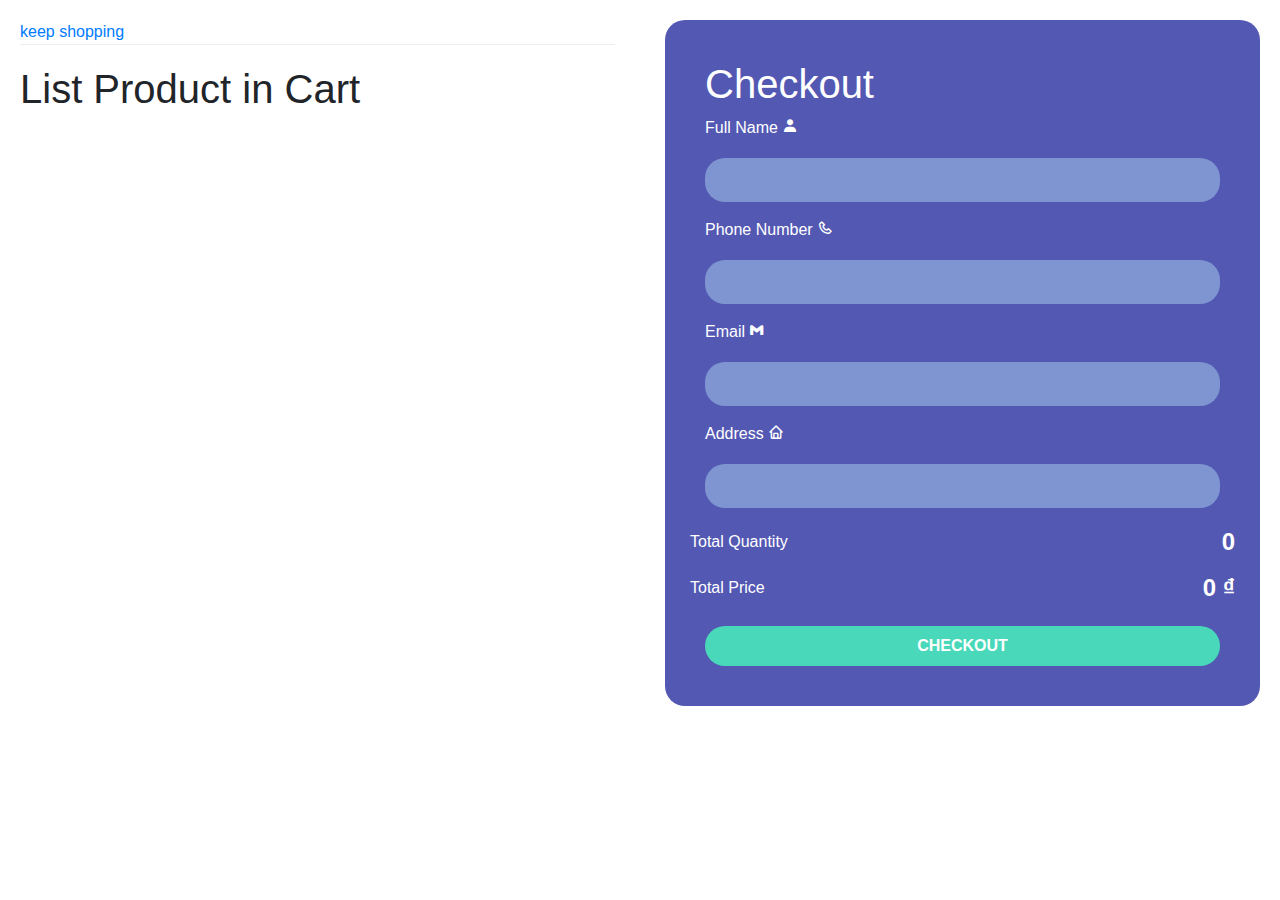
<file: checkout.html>
<!DOCTYPE html>
<html lang="en">
<head>
    <meta charset="UTF-8">
    <link rel="icon" type="image/jpg" href="pics/favicon.jpg">
    <meta name="viewport" content="width=device-width, initial-scale=1.0">
    <title>Checkout</title>
    <link rel="stylesheet" href="css/product.css">
    <link rel="stylesheet" href="https://unpkg.com/boxicons@2.1.4/css/boxicons.min.css">
    <link rel="stylesheet" href="https://cdn.jsdelivr.net/npm/bootstrap@4.0.0/dist/css/bootstrap.min.css" integrity="sha384-Gn5384xqQ1aoWXA+058RXPxPg6fy4IWvTNh0E263XmFcJlSAwiGgFAW/dAiS6JXm" crossorigin="anonymous">
</head>
<body>
    
<div class="chuoisp">
    <div class="checkoutLayout">

        <div class="returnCart">
            <a href="product.html">keep shopping</a>
            <h1>List Product in Cart</h1>
            <div class="list">

                <div class="mang">
                    <img src="pics/animal1.jpg">
                    <div class="info">
                        <div class="name">PRODUCT 1</div>
                        <div class="price">30<sup>d</sup>/1 product</div>
                    </div>
                    <div class="quantity">5</div>
                    <div class="returnPrice">$433.3</div>
                </div>

            </div>
        </div>


        <div class="right" style="max-width: 600px;" >
            <div class="form">
                <h1>Checkout</h1>
            <form action="" method="post" id="submit_form">
            <div class="msg"></div>
                <div class="form-group">
                    <label for="">Full Name</label> <i class='bx bxs-user' ></i>
                    <input type="text" name="fullname" class="form-control"/>
                    <span class="required"></span>
                </div>
    
                <div class="form-group">
                    <label for="">Phone Number</label> <i class='bx bx-phone'></i>
                    <input type="tel" name="phone" class="form-control"/>
                    <span class="required"></span>
                </div>
    
                <div class="form-group">
                    <label for="">Email</label> <i class='bx bxl-gmail' ></i>
                    <input type="email" name="email" class="form-control"/>
                    <span class="required"></span>
                </div>

                <div class="form-group">
                    <label for="">Address</label> <i class='bx bx-home' ></i>
                    <input type="text" name="address" class="form-control"/>
                    <span class="required"></span>
                </div>
    
            
            <div class="return">
                <div class="row">
                    <div>Total Quantity</div>
                    <div class="totalQuantity">70</div>
                </div>
                <div class="row">
                    <div>Total Price</div>
                    <div class="totalPrice">$900</div>
                </div>
            </div>
            <button type="submit" id="buttonCheckout" class="btn btn-primary">CHECKOUT</button>
            </form>
        </div>
    </div>
</div>
</div>


<script type="text/javascript">
    document.querySelector('#submit_form').onsubmit=function(e){
        e.preventDefault();


        //truy cap vao msg
        let msg0j = document.querySelector('.msg');
        //reset thong bao
        msg0j.innerText = '';


        //Truy cap vao thanh phan html tuong ung
        let fullName0j = document.querySelector('input[name="fullname"]');
        let email0j = document.querySelector('input[name="email"]');
        let phone0j = document.querySelector('input[name="phone"]');
        let Address0j = document.querySelector('input[name="address"]');
        let totalPrice0j = document.querySelector('.totalPrice');
       
        //lay gia tri nguoi dung nhap vao
        let fullName = fullName0j.value;
        let email = email0j.value;
        let phone = phone0j.value;
        let address = Address0j.value;
        let totalPrice = totalPrice0j.value;

        //validate form

        //reset thong bao
        let required0j = document.querySelectorAll('.required');
        if (required0j.length>0){
            required0j.forEach(function(item){
                item.innerText = '';
            });
        }


        let errores = {}
        if (fullName.trim()==''){
            errores['fullname'] = '*You must fill your full name here';
            fullName0j.parentElement.querySelector('.required').innerText = errores['fullname'];
        }


        if (phone.trim()==''){
            errores['phone'] = '*You must fill your phone here';
            phone0j.parentElement.querySelector('.required').innerText = errores['phone'];
        }

        if (address.trim()==''){
            errores['address'] = '*You must fill your address here';
            Address0j.parentElement.querySelector('.required').innerText = errores['address'];
        }


        if (Object.keys(errores).length==0){
            //khong co loi gi
            let data = {
                'entry.1279251523': fullName,
                'entry.734781543': phone,
                'entry.1372825642': email,
                'entry.1453099020': address,
                'entry.404439141':totalPrice,
            }
            console.log('data');
           
            let queryString = new URLSearchParams(data);
            queryString = queryString.toString();
           
            msg0j.innerHTML = '';


            let xhr = new XMLHttpRequest();
            xhr.open("POST", 'https://docs.google.com/forms/u/0/d/e/1FAIpQLSf3dOLcUY3w0NZAgVHTilO33-k5Xi6rxDseldttR4PPobDASw/formResponse', true);


            xhr.setRequestHeader("Content-Type", "application/x-www-form-urlencoded");


            msg0j.innerHTML = '<div class="alert alert-success text-center">Sent successfully!</div>';

            //Reset field sau khi gui xong
            fullName0j.value = '';
            email0j.value = '';
            phone0j.value = '';
            Address0j.value = '';

            xhr.send(queryString);
           
        }else{
            msg0j.innerHTML = '<div class="alert alert-danger text-center">Please check your information</div>';
        }
    }
</script>
<style>
    .required{
        color: red;
    }
    .form-group{
        width: 100%;
    }
</style>

<script src="js/cart.js"></script>

</body>
</html>
</file>
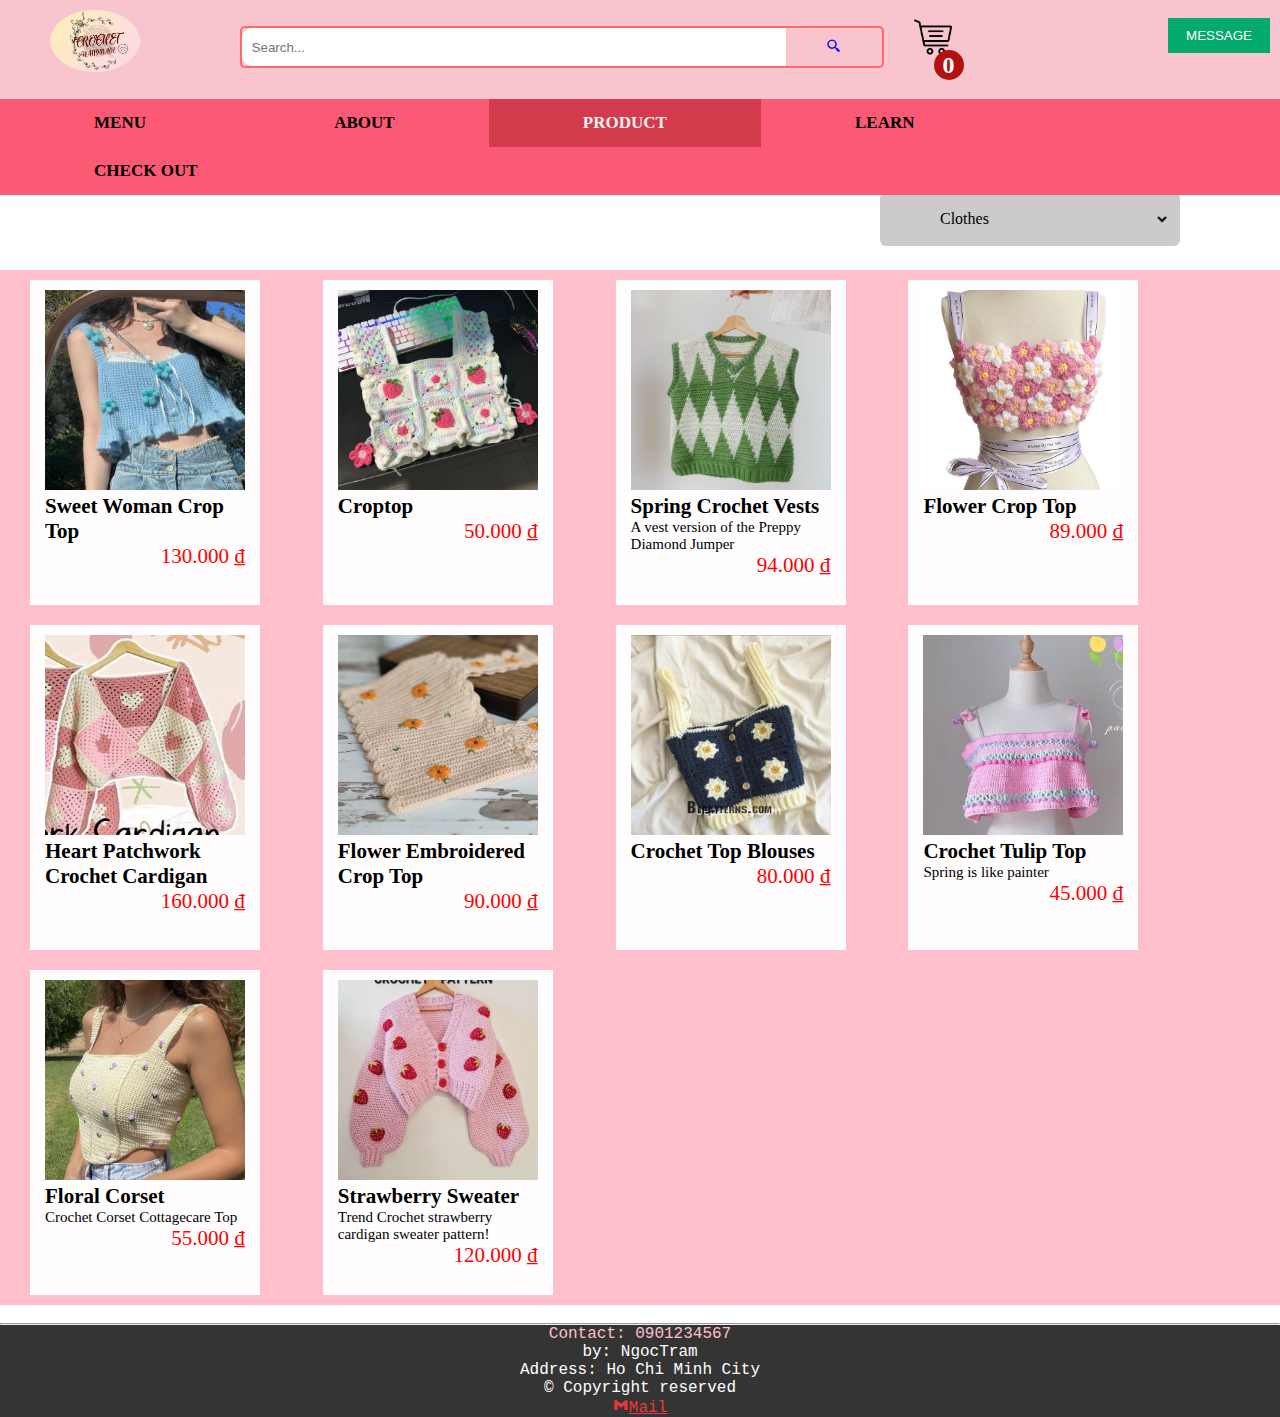
<file: clothes.html>
<!DOCTYPE html>
<html lang="en">
<head>
    <meta charset="UTF-8">
    <link rel="icon" type="image/jpg" href="pics/favicon.jpg">
    <meta name="viewport" content="width=device-width, initial-scale=1.0">
    <title>CROCHET</title>
    <link rel="stylesheet" href="css/header.css">
    <link rel="stylesheet" href="css/body.css">
    <link rel="stylesheet" href="https://unpkg.com/boxicons@2.1.4/css/boxicons.min.css">
    <link rel="stylesheet" href="css/product.css">
    <link rel="stylesheet" href="css/login.css">

</head>
<body>
    <header id="fix">
        <div class="logo">
            <img src="pics/logo.jpg" id="logo" alt="logo" align="left">
        </div>
        
        <br>
        <div id="dangnhap">
            <button onclick="document.getElementById('id01').style.display='block'" style="width:auto;" id="login"><a href="dangnhap.html">MESSAGE</a></button>
         </div>
    

    <br>
    <div class="search-box">
        <div class="input-box">            
            <input type="search" id="search" placeholder="Search...">
            <a href="#" class="search-btn">
                <i class='bx bx-search-alt-2'></i>
            </a>
        </div>
        
    </div>
    <div class="iconCart">
        <img src="pics/icon.png">
        <div class="totalQuantity">0</div>
    </div>
    
    <br>    

    <div class="topnav" id="myTopnav">
        <a href="index.html"><b>MENU</b></a>
        <a href="index.html"><b>ABOUT</b></a>
        <div class="dropdown">
            <a href="product.html"  id="active" style="color: #f1f1f1;" class="dropbtn"><b>PRODUCT</b></a>
            <div class="content-drop">
                <a href="flower.html">Flower</a>
                <a href="stuffedanimal.html">Stuffed animal</a>
                <a href="keychain.html">Key chain</a>
                <a href="clothes.html">Clothes</a>
                <a href="tote.html">Tote</a>
                <a href="another.html">...</a>
            </div>
        </div>
        <a href="learn.html"><b>LEARN</b></a>
        <a href="checkout.html"><b>CHECK OUT</b></a>
        <a href="javascript:void(0);" style="font-size:15px;" class="icon" onclick="myFunction()">&#9776;</a>
    </div>
        
    </header>

<h1 class="tuade">CLOTHES</h1>
<div class="selectbox">
    <div class="select">
        <div id="select-item">
            <p>Clothes</p>
            <i class='bx bxs-chevron-down' id="arrow"></i>
        </div>
        <ul id="list" class="hide">
            <li class="option"><p id="select-text"><a href="product.html">All</a></p></li>
            <li class="option"><p id="select-text"><a href="clothes.html">Clothes</a></p></li>
            <li class="option"><p id="select-text"><a href="flower.html">Flower</a></p></li>
            <li class="option"><p id="select-text"><a href="keychain.html">Key chain</a></p></li>
            <li class="option"><p id="select-text"><a href="stuffedanimal.html">Stuffed animal</a></p></li>
            <li class="option"><p id="select-text"><a href="tote.html">Tote</a></p></li>
            <li class="option"><p id="select-text"><a href="another.html">Another</a></p></li>
        </ul>
    </div>
    
</div>
<br>

<div class="chuoi">
        
    <div class="allsp">
        <div class="mang">
            <img class="image" src="pics/ano1.jpg" alt="">
            <h2>CoPilot / Black / Automatic</h2>
            <h4>Chick </h4>
            <div class="infor"><p>Cute wool chicken stew keychain</p></div>
            <div class="Price">30<sup>đ</sup></div>
            <button id="shopping"><i class='bx bx-cart' ></i></button>
        </div>

    </div>     
</div>

<div class="cart">
    <h2>CART</h2>
    <div class="listCart">
        <div class="mang">
            <img src="pics/ano1.jpg">
            <div class="content">
                <div class="name">CoPilot / Black / Automatict</div>
                <div class="price">30<sup>đ</sup></div>
             </div>
            <div class="quantity">
                <button>-</button>
                <span class="value">3</span>
                <button>+</button>
            </div>
        </div>
    </div>
    <div class="buttons">
        <div class="checkout" id="close">
            CLOSE
        </div>
        <div class="checkout">
            <a href="checkout.html">CHECKOUT</a>
        </div>
    </div>
</div>


    <br><hr>
    <footer>
        <a href="#" style="text-decoration: none; color: pink;">Contact: 0901234567</a><br>
        by: NgocTram<br>
        Address: Ho Chi Minh City<br>
        &copy; Copyright reserved<br>
        <a href="mailto: truongtram2k4@gmail.com" style="color: rgb(233, 56, 56);"><i class='bx bxl-gmail'></i>Mail</a>
    </footer>

    <script src="js/all.js"></script>
<script>
    var selectField = document.getElementById("select-item");
    var selectText = document.getElementById("select-text");
    var options = document.getElementsByClassName("option");
    var list=document.getElementById("list");
    var arrow=document.getElementById("arrow")

    selectField.onclick = function(){
        list.classList.toggle("hide");
        arrow.classList.toggle("rotate");
    }

    for(option of options){
        option.onclick = function(){
            selectField.innerHTML = this.textContent;
            list.classList.toggle("hide");
            arrow.classList.toggle("rotate");
        }
    }
      fetch('clothes.json')
      .then(response => response.json())
      .then(data => {
          products = data;
          addDataToHTML();
  })
</script>
</body>

</html>
</file>
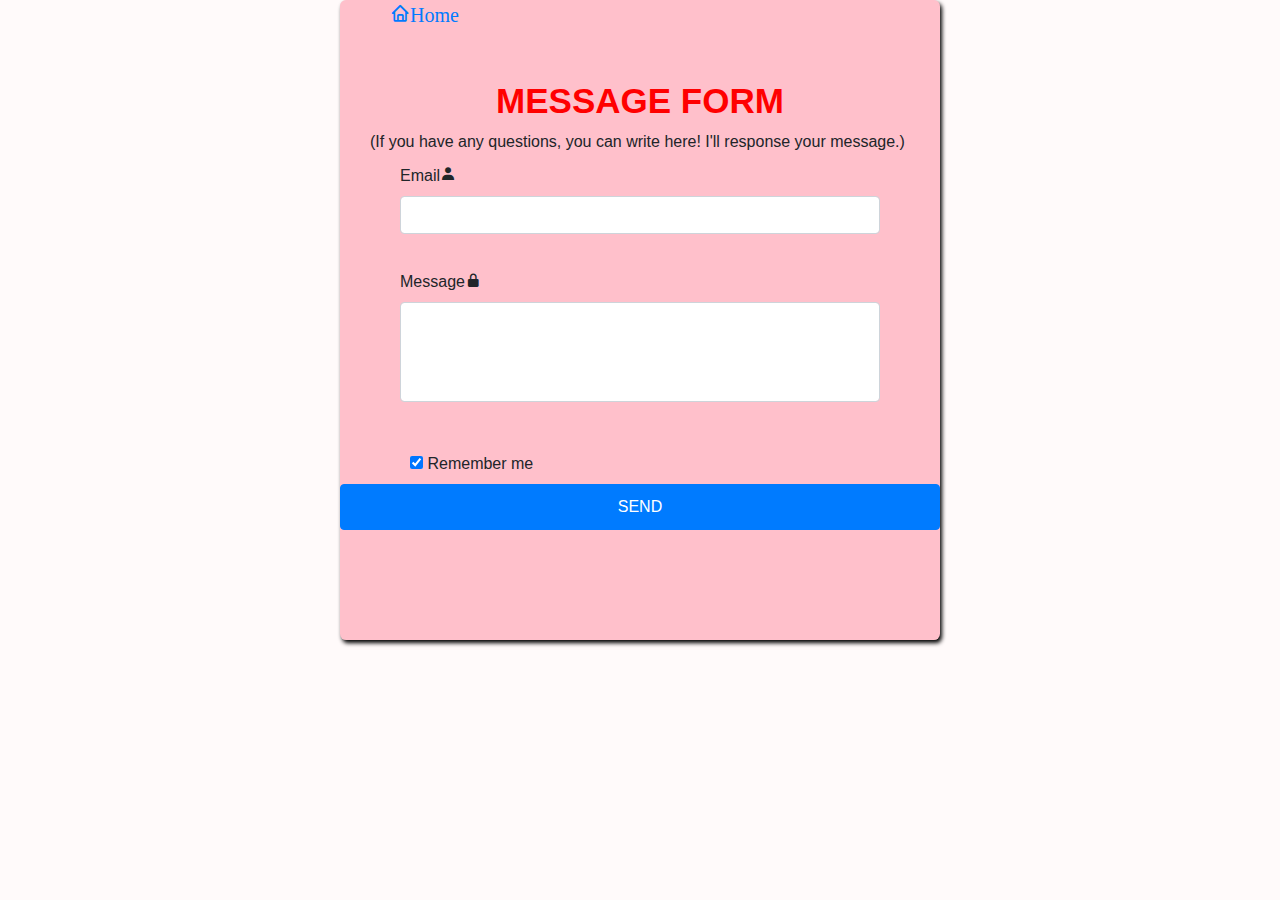
<file: dangnhap.html>
<!DOCTYPE html>
<html lang="en">
<head>
    <meta charset="UTF-8">
    <link rel="icon" type="image/jpg" href="pics/favicon.jpg">
    <meta name="viewport" content="width=device-width, initial-scale=1.0">
    <title>Submit form</title>
    <link rel="stylesheet" href="https://cdn.jsdelivr.net/npm/bootstrap@4.0.0/dist/css/bootstrap.min.css" integrity="sha384-Gn5384xqQ1aoWXA+058RXPxPg6fy4IWvTNh0E263XmFcJlSAwiGgFAW/dAiS6JXm" crossorigin="anonymous">
    <link rel="stylesheet" href="https://unpkg.com/boxicons@2.1.4/css/boxicons.min.css">
</head>
<body style="background-color:snow;">

<div class="form" style="max-width: 600px; margin: 0 auto; box-sizing: 1px; box-shadow: 2px 3px 4px black; border-radius: 1%;">

    <a href="index.html" style="font-size: 20px; margin: 20px 50px;"><i class='bx bx-home'>Home</i></a>
    <h3 class="text-center text-uppercase" style="padding: 50px 50px 0 50px; color: Red; font-size: 35px;"><b>MESSAGE FORM</b></h3>
    <a style="padding: 0 30px;">(If you have any questions, you can write here! I'll response your message.)</a>
    <form action="" method="post" id="submit_form">
        <div class="msg"></div>
        <div class="form-group">
            <label for="">Email</label><i class='bx bxs-user' ></i>
            <input type="email" name="fullname" class="form-control"/>
            <span class="required"></span>
        </div>

        <div class="form-group">
            <label for="">Message</label><i class='bx bxs-lock-alt'></i>
            <input type="text" name="password" class="form-control" style="height: 100px; padding: 10px;"/>
            <span class="required"></span>
        </div> <br>
        <label style="padding: 0px 70px;">
            <input type="checkbox" checked="checked" name="remember"> Remember me
        </label>
<br>
        <button type="submit" class="btn btn-primary" style="text-align: center; width: 100%; padding: 10px 50px;">SEND</button>
    </form>
</div>
<style>
    
    .form{
        
        background-color:pink;
        padding: 100px auto;
        height: 640px;
    }
    .form-group{
        width: 100%;
        padding: 10px 60px;
    }
    button{
        text-align: center;
        padding: 10px 60px;
    }

</style> 
</body>
<script type="text/javascript">
    document.querySelector('#submit_form').onsubmit=function(e){
        e.preventDefault();

        //truy cap vao msg
        let msg0j = document.querySelector('.msg');
        //reset thong bao
        msg0j.innerText = '';

        //Truy cap vao thanh phan html tuong ung
        let fullName0j = document.querySelector('input[name="fullname"]');
        let password0j = document.querySelector('input[name="password"]');
        
        //lay gia tri nguoi dung nhap vao
        let fullName = fullName0j.value;
        let password = password0j.value;

        //validate form

        //reset thong bao
        let required0j = document.querySelectorAll('.required');
        if (required0j.length>0){
            required0j.forEach(function(item){
                item.innerText = '';
            });
        }

        let errores = {}
        if (fullName.trim()==''){
            errores['fullname'] = '*You must fill this';
            fullName0j.parentElement.querySelector('.required').innerText = errores['fullname'];
        }

        if (password.trim()==''){
            errores['password'] = '*You must fill this';
            password0j.parentElement.querySelector('.required').innerText = errores['password'];
        }

        if (Object.keys(errores).length==0){
            //khong co loi gi
            let data = {
                'entry.2111396689': fullName,
                'entry.1444528337': password
            }
            
            let queryString = new URLSearchParams(data);
            queryString = queryString.toString();
            
            msg0j.innerHTML = '';

            let xhr = new XMLHttpRequest();
            xhr.open("POST", 'https://docs.google.com/forms/u/0/d/e/1FAIpQLSd41jSnKws0EXj-lXPPJfrOwHgwB1oCXwuoqmNBwdzwLluNmw/formResponse', true);

            xhr.setRequestHeader("Content-Type", "application/x-www-form-urlencoded");

            msg0j.innerHTML = '<div class="alert alert-success text-center">Sent successfully!</div>';

            //Reset field sau khi gui xong
            fullName0j.value = '';
            password0j.value = '';

            xhr.send(queryString);
            

        }else{
            msg0j.innerHTML = '<div class="alert alert-danger text-center">Please check your information</div>';
        }
    }

</script>
<style>
    .required{
        color: red;
    }
</style>
</html>
</file>
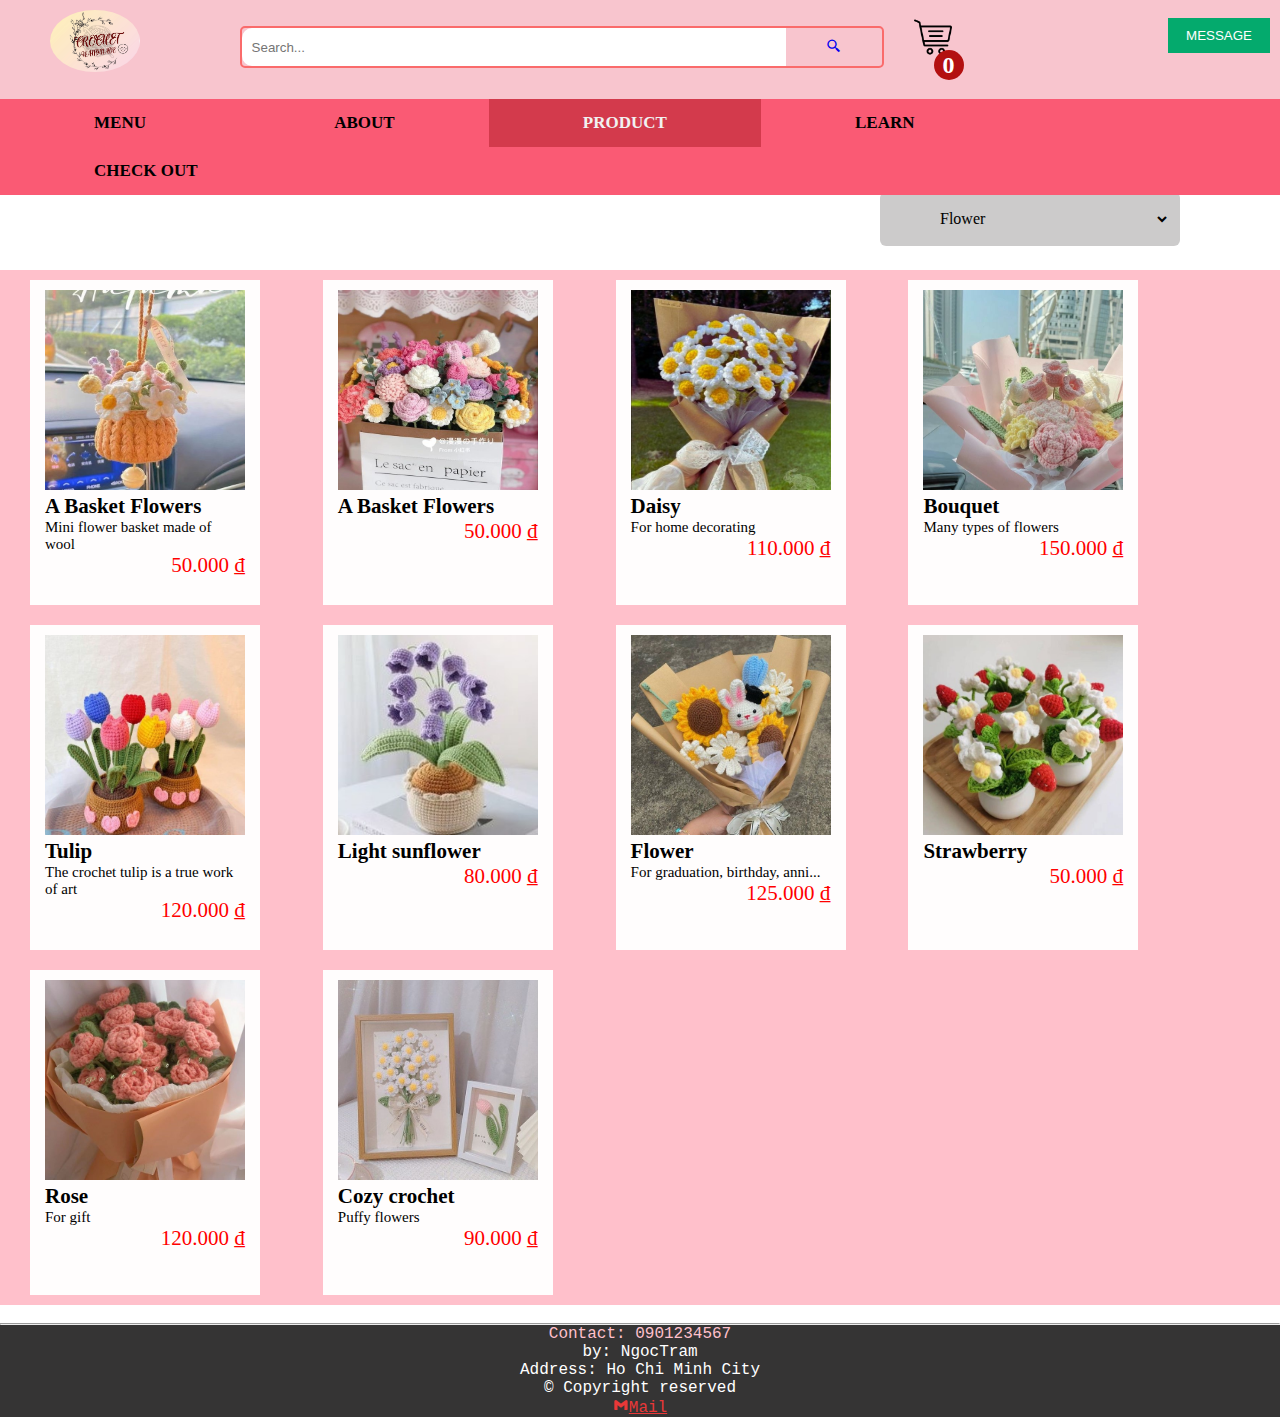
<file: flower.html>
<!DOCTYPE html>
<html lang="en">
<head>
    <meta charset="UTF-8">
    <link rel="icon" type="image/jpg" href="pics/favicon.jpg">
    <meta name="viewport" content="width=device-width, initial-scale=1.0">
    <title>CROCHET</title>
    <link rel="stylesheet" href="css/header.css">
    <link rel="stylesheet" href="css/body.css">
    <link rel="stylesheet" href="https://unpkg.com/boxicons@2.1.4/css/boxicons.min.css">
    <link rel="stylesheet" href="css/product.css">
    <link rel="stylesheet" href="css/login.css">

</head>
<body>
    <header id="fix">
        <div class="logo">
            <img src="pics/logo.jpg" id="logo" alt="logo" align="left">
        </div>
        
        <br>
        <div id="dangnhap">
            <button onclick="document.getElementById('id01').style.display='block'" style="width:auto;" id="login"><a href="dangnhap.html">MESSAGE</a></button>
         </div>
    

    <br>
    <div class="search-box">
        <div class="input-box">            
            <input type="search" id="search" placeholder="Search...">
            <a href="#" class="search-btn">
                <i class='bx bx-search-alt-2'></i>
            </a>
        </div>
        
    </div>
    <div class="iconCart">
        <img src="pics/icon.png">
        <div class="totalQuantity">0</div>
    </div>
    
    <br>    

    <div class="topnav" id="myTopnav">
        <a href="index.html"><b>MENU</b></a>
        <a href="index.html"><b>ABOUT</b></a>
        <div class="dropdown">
            <a href="product.html"  id="active" style="color: #f1f1f1;" class="dropbtn"><b>PRODUCT</b></a>
            <div class="content-drop">
                <a href="flower.html">Flower</a>
                <a href="stuffedanimal.html">Stuffed animal</a>
                <a href="keychain.html">Key chain</a>
                <a href="clothes.html">Clothes</a>
                <a href="tote.html">Tote</a>
                <a href="another.html">...</a>
            </div>
        </div>
        <a href="learn.html"><b>LEARN</b></a>
        <a href="checkout.html"><b>CHECK OUT</b></a>
        <a href="javascript:void(0);" style="font-size:15px;" class="icon" onclick="myFunction()">&#9776;</a>
    </div>
        
    </header>

<h1 class="tuade">FLOWER</h1>
<div class="selectbox">
    <div class="select">
        <div id="select-item">
            <p>Flower</p>
            <i class='bx bxs-chevron-down' id="arrow"></i>
        </div>
        <ul id="list" class="hide">
            <li class="option"><p id="select-text"><a href="product.html">All</a></p></li>
            <li class="option"><p id="select-text"><a href="clothes.html">Clothes</a></p></li>
            <li class="option"><p id="select-text"><a href="flower.html">Flower</a></p></li>
            <li class="option"><p id="select-text"><a href="keychain.html">Key chain</a></p></li>
            <li class="option"><p id="select-text"><a href="stuffedanimal.html">Stuffed animal</a></p></li>
            <li class="option"><p id="select-text"><a href="tote.html">Tote</a></p></li>
            <li class="option"><p id="select-text"><a href="another.html">Another</a></p></li>
        </ul>
    </div>
    
</div>
<br>

<div class="chuoi">
        
    <div class="allsp">
        <div class="mang">
            <img class="image" src="pics/ano1.jpg" alt="">
            <h2>CoPilot / Black / Automatic</h2>
            <h4>Chick </h4>
            <div class="infor"><p>Cute wool chicken stew keychain</p></div>
            <div class="Price">30<sup>đ</sup></div>
            <button id="shopping"><i class='bx bx-cart' ></i></button>
        </div>

    </div>     
</div>

<div class="cart">
    <h2>CART</h2>
    <div class="listCart">
        <div class="mang">
            <img src="pics/ano1.jpg">
            <div class="content">
                <div class="name">CoPilot / Black / Automatict</div>
                <div class="price">30<sup>đ</sup></div>
             </div>
            <div class="quantity">
                <button>-</button>
                <span class="value">3</span>
                <button>+</button>
            </div>
        </div>
    </div>
    <div class="buttons">
        <div class="checkout" id="close">
            CLOSE
        </div>
        <div class="checkout">
            <a href="checkout.html">CHECKOUT</a>
        </div>
    </div>
</div>


    <br><hr>
    <footer>
        <a href="#" style="text-decoration: none; color: pink;">Contact: 0901234567</a><br>
        by: NgocTram<br>
        Address: Ho Chi Minh City<br>
        &copy; Copyright reserved<br>
        <a href="mailto: truongtram2k4@gmail.com" style="color: rgb(233, 56, 56);"><i class='bx bxl-gmail'></i>Mail</a>
    </footer>

    <script src="js/all.js"></script>
<script>
    var selectField = document.getElementById("select-item");
    var selectText = document.getElementById("select-text");
    var options = document.getElementsByClassName("option");
    var list=document.getElementById("list");
    var arrow=document.getElementById("arrow")

    selectField.onclick = function(){
        list.classList.toggle("hide");
        arrow.classList.toggle("rotate");
    }

    for(option of options){
        option.onclick = function(){
            selectField.innerHTML = this.textContent;
            list.classList.toggle("hide");
            arrow.classList.toggle("rotate");
        }
    }
      fetch('flower.json')
      .then(response => response.json())
      .then(data => {
          products = data;
          addDataToHTML();
  })
</script>
</body>

</html>
</file>
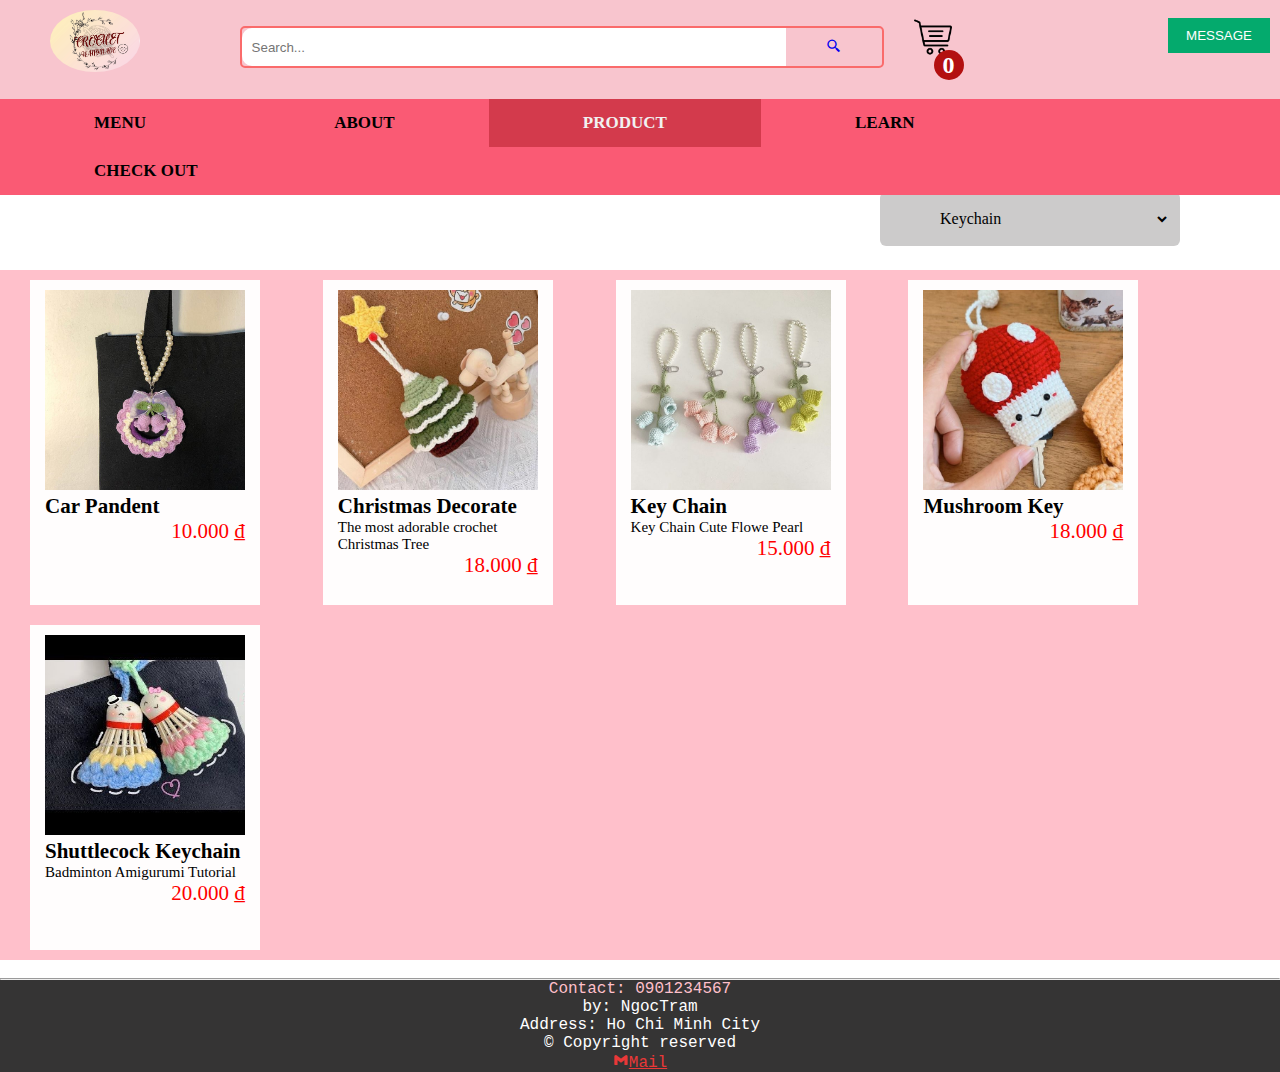
<file: keychain.html>
<!DOCTYPE html>
<html lang="en">
<head>
    <meta charset="UTF-8">
    <link rel="icon" type="image/jpg" href="pics/favicon.jpg">
    <meta name="viewport" content="width=device-width, initial-scale=1.0">
    <title>CROCHET</title>
    <link rel="stylesheet" href="css/header.css">
    <link rel="stylesheet" href="css/body.css">
    <link rel="stylesheet" href="https://unpkg.com/boxicons@2.1.4/css/boxicons.min.css">
    <link rel="stylesheet" href="css/product.css">
    <link rel="stylesheet" href="css/login.css">

</head>
<body>
    <header id="fix">
        <div class="logo">
            <img src="pics/logo.jpg" id="logo" alt="logo" align="left">
        </div>
        
        <br>
        <div id="dangnhap">
            <button onclick="document.getElementById('id01').style.display='block'" style="width:auto;" id="login"><a href="dangnhap.html">MESSAGE</a></button>
         </div>
    

    <br>
    <div class="search-box">
        <div class="input-box">            
            <input type="search" id="search" placeholder="Search...">
            <a href="#" class="search-btn">
                <i class='bx bx-search-alt-2'></i>
            </a>
        </div>
        
    </div>
    <div class="iconCart">
        <img src="pics/icon.png">
        <div class="totalQuantity">0</div>
    </div>
    
    <br>    

    <div class="topnav" id="myTopnav">
        <a href="index.html"><b>MENU</b></a>
        <a href="index.html"><b>ABOUT</b></a>
        <div class="dropdown">
            <a href="product.html"  id="active" style="color: #f1f1f1;" class="dropbtn"><b>PRODUCT</b></a>
            <div class="content-drop">
                <a href="flower.html">Flower</a>
                <a href="stuffedanimal.html">Stuffed animal</a>
                <a href="keychain.html">Key chain</a>
                <a href="clothes.html">Clothes</a>
                <a href="tote.html">Tote</a>
                <a href="another.html">...</a>
            </div>
        </div>
        <a href="learn.html"><b>LEARN</b></a>
        <a href="checkout.html"><b>CHECK OUT</b></a>
        <a href="javascript:void(0);" style="font-size:15px;" class="icon" onclick="myFunction()">&#9776;</a>
    </div>
        
    </header>

<h1 class="tuade">KEYCHAIN</h1>
<div class="selectbox">
    <div class="select">
        <div id="select-item">
            <p>Keychain</p>
            <i class='bx bxs-chevron-down' id="arrow"></i>
        </div>
        <ul id="list" class="hide">
            <li class="option"><p id="select-text"><a href="product.html">All</a></p></li>
            <li class="option"><p id="select-text"><a href="clothes.html">Clothes</a></p></li>
            <li class="option"><p id="select-text"><a href="flower.html">Flower</a></p></li>
            <li class="option"><p id="select-text"><a href="keychain.html">Key chain</a></p></li>
            <li class="option"><p id="select-text"><a href="stuffedanimal.html">Stuffed animal</a></p></li>
            <li class="option"><p id="select-text"><a href="tote.html">Tote</a></p></li>
            <li class="option"><p id="select-text"><a href="another.html">Another</a></p></li>
        </ul>
    </div>
    
</div>
<br>

<div class="chuoi">
        
    <div class="allsp">
        <div class="mang">
            <img class="image" src="pics/ano1.jpg" alt="">
            <h2>CoPilot / Black / Automatic</h2>
            <h4>Chick </h4>
            <div class="infor"><p>Cute wool chicken stew keychain</p></div>
            <div class="Price">30<sup>đ</sup></div>
            <button id="shopping"><i class='bx bx-cart' ></i></button>
        </div>

    </div>     
</div>

<div class="cart">
    <h2>CART</h2>
    <div class="listCart">
        <div class="mang">
            <img src="pics/ano1.jpg">
            <div class="content">
                <div class="name">CoPilot / Black / Automatict</div>
                <div class="price">30<sup>đ</sup></div>
             </div>
            <div class="quantity">
                <button>-</button>
                <span class="value">3</span>
                <button>+</button>
            </div>
        </div>
    </div>
    <div class="buttons">
        <div class="checkout" id="close">
            CLOSE
        </div>
        <div class="checkout">
            <a href="checkout.html">CHECKOUT</a>
        </div>
    </div>
</div>


    <br><hr>
    <footer>
        <a href="#" style="text-decoration: none; color: pink;">Contact: 0901234567</a><br>
        by: NgocTram<br>
        Address: Ho Chi Minh City<br>
        &copy; Copyright reserved<br>
        <a href="mailto: truongtram2k4@gmail.com" style="color: rgb(233, 56, 56);"><i class='bx bxl-gmail'></i>Mail</a>
    </footer>

    <script src="js/all.js"></script>
<script>
    var selectField = document.getElementById("select-item");
    var selectText = document.getElementById("select-text");
    var options = document.getElementsByClassName("option");
    var list=document.getElementById("list");
    var arrow=document.getElementById("arrow")

    selectField.onclick = function(){
        list.classList.toggle("hide");
        arrow.classList.toggle("rotate");
    }

    for(option of options){
        option.onclick = function(){
            selectField.innerHTML = this.textContent;
            list.classList.toggle("hide");
            arrow.classList.toggle("rotate");
        }
    }
      fetch('keychain.json')
      .then(response => response.json())
      .then(data => {
          products = data;
          addDataToHTML();
  })
</script>
</body>

</html>
</file>
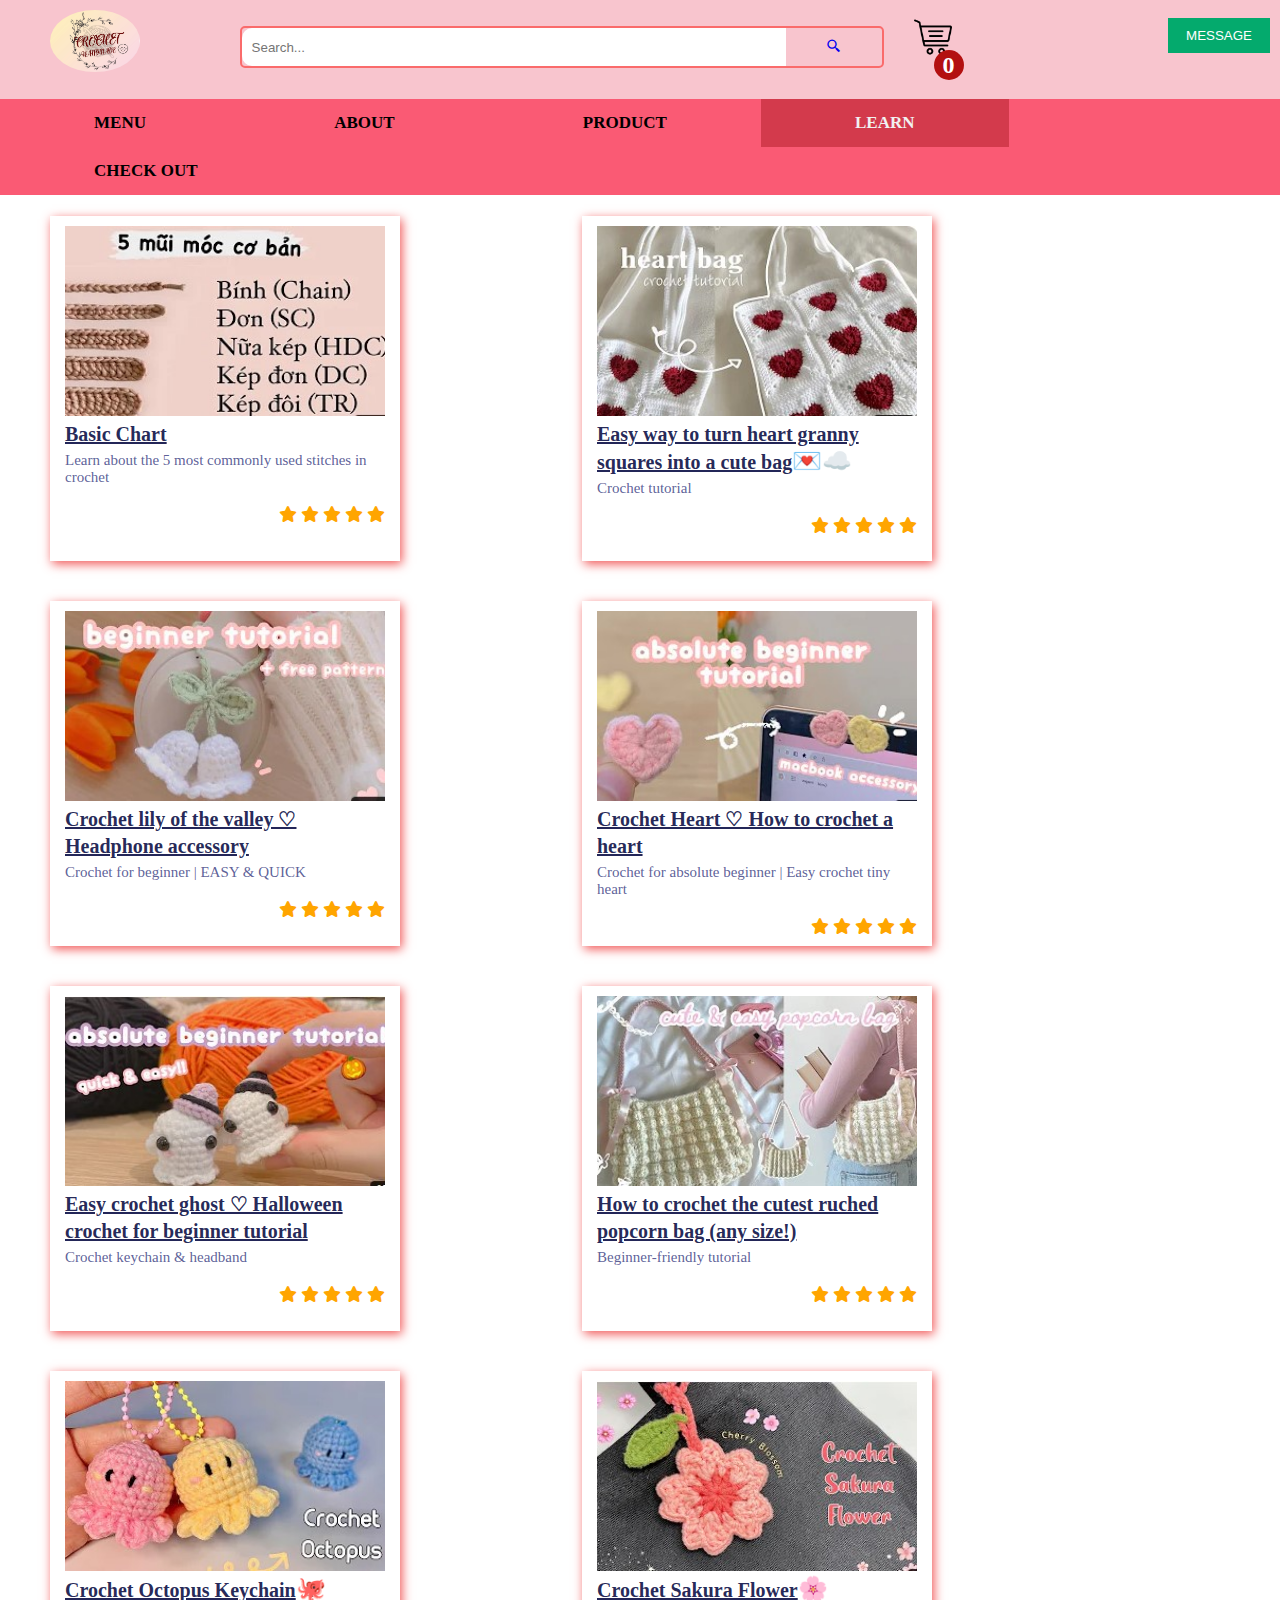
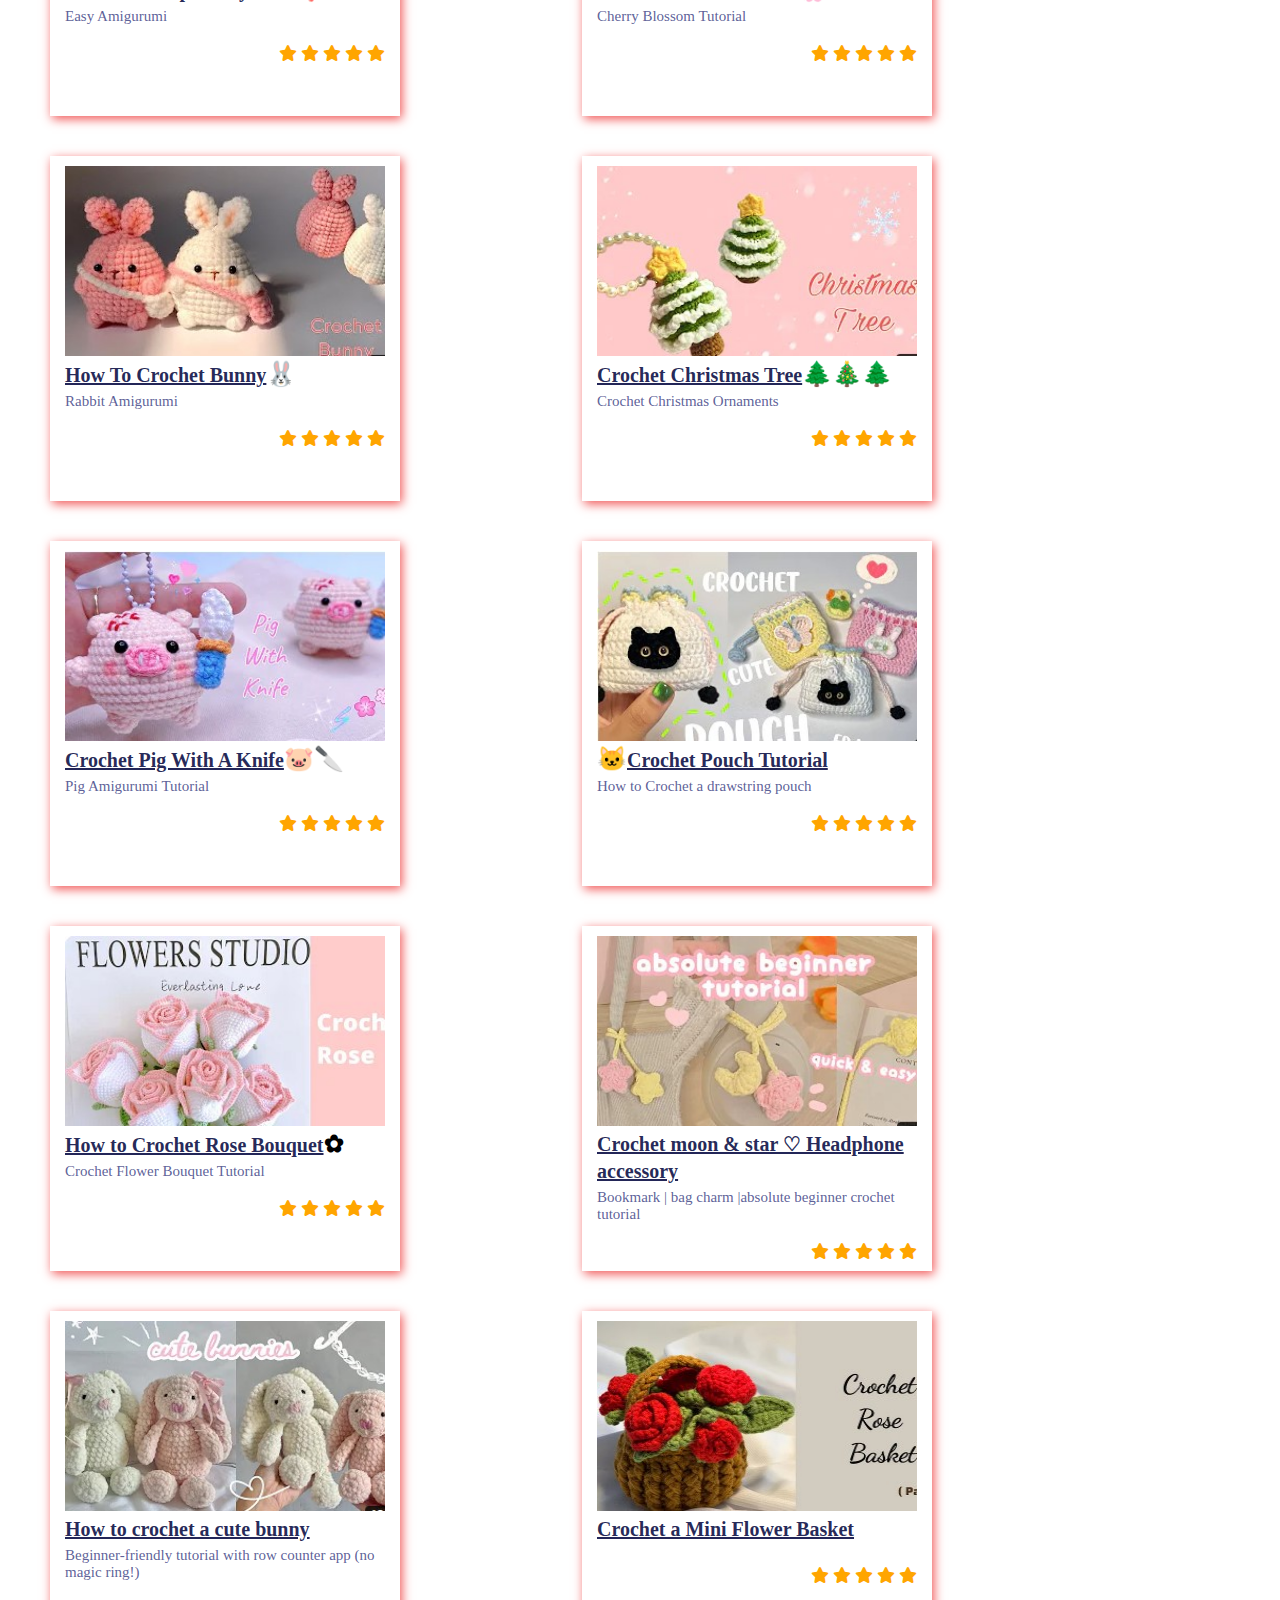
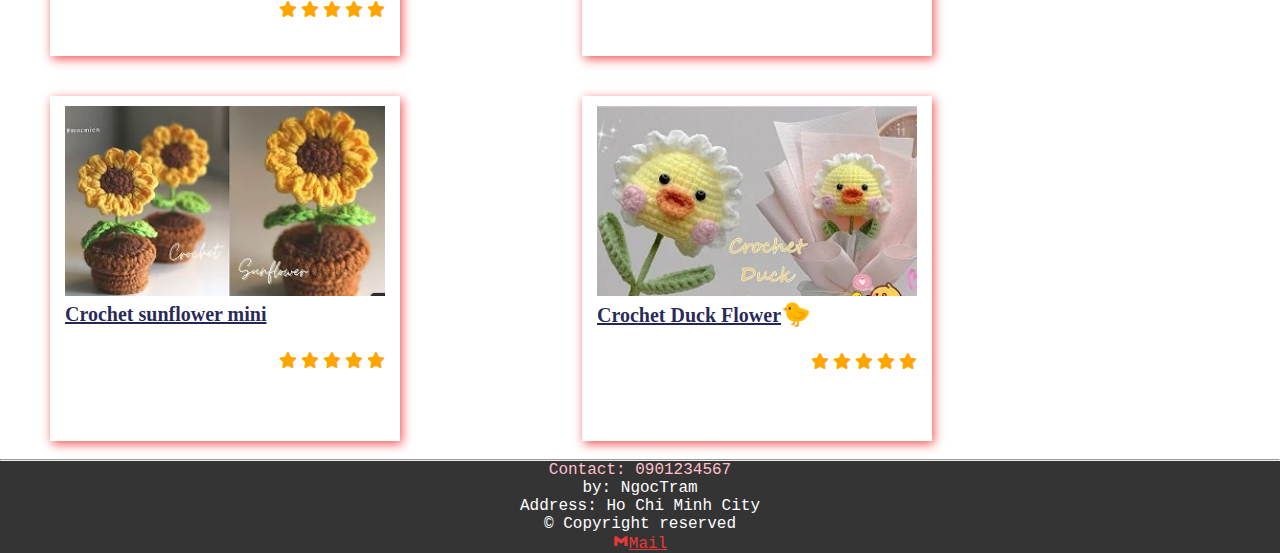
<file: learn.html>
<!DOCTYPE html>
<html lang="en">
<head>
    <meta charset="UTF-8">
    <link rel="icon" type="image/jpg" href="pics/favicon.jpg">
    <meta name="viewport" content="width=device-width, initial-scale=1.0">
    <title>CROCHET</title>
    <link rel="stylesheet" href="css/header.css">
    <link rel="stylesheet" href="css/body.css">
    <link rel="stylesheet" href="https://unpkg.com/boxicons@2.1.4/css/boxicons.min.css">
    <link rel="stylesheet" href="css/product.css">
    <link rel="stylesheet" href="css/login.css">   
    <link rel="stylesheet" href="https://cdnjs.cloudflare.com/ajax/libs/font-awesome/6.5.1/css/all.min.css">
</head>

<body>
    <header id="fix">
        <div class="logo">
            <img src="pics/logo.jpg" id="logo" alt="logo" align="left">
        </div>
        
        <br>
        <div id="dangnhap">
            <button onclick="document.getElementById('id01').style.display='block'" style="width:auto;" id="login"><a href="dangnhap.html">MESSAGE</a></button>
         </div>
    

    <br>
    <div class="search-box">
        <div class="input-box">            
            <input type="search" id="search" placeholder="Search...">
            <a href="#" class="search-btn">
                <i class='bx bx-search-alt-2'></i>
            </a>
        </div>
        
    </div>
    <div class="iconCart">
        <img src="pics/icon.png">
        <div class="totalQuantity">0</div>
    </div>
    
    <br>    

    <div class="topnav" id="myTopnav">
        <a href="index.html"><b>MENU</b></a>
        <a href="index.html"><b>ABOUT</b></a>
        <div class="dropdown">
            <a href="product.html"><b>PRODUCT</b></a>
            <div class="content-drop">
                <a href="flower.html">Flower</a>
                <a href="stuffedanimal.html">Stuffed animal</a>
                <a href="keychain.html">Key chain</a>
                <a href="clothes.html">Clothes</a>
                <a href="tote.html">Tote</a>
                <a href="another.html">...</a>
            </div>
        </div>
        <a href="learn.html"  id="active" style="color: #f1f1f1;" class="dropbtn"><b>LEARN</b></a>
        <a href="checkout.html"><b>CHECK OUT</b></a>
        <a href="javascript:void(0);" style="font-size:15px;" class="icon" onclick="myFunction()">&#9776;</a>
    </div>
        
    </header>


<br>



<div class="cart">
    <h2>CART</h2>
    <div class="listCart">
        <div class="mang">
            <img src="pics/animal1.jpg">
            <div class="content">
                <div class="name">CoPilot / Black / Automatict</div>
                <div class="price">30<sup>đ</sup></div>
             </div>
            <div class="quantity">
                <button>-</button>
                <span class="value">3</span>
                <button>+</button>
            </div>
        </div>
    </div>
    <div class="buttons">
        <div class="checkout" id="close">
            CLOSE
        </div>
        <div class="checkout">
            <a href="checkout.html">CHECKOUT</a>
        </div>
    </div>
</div>

<style>
    
    .chuoisp{
        padding-top: 30px;
    }
    
    .infor a{
        font-size: 20px;
        padding-top: 0;
    }
    .infor p{
        font-size: 15px;
        padding-top: 5px;
    }
    #allsp{
        padding-left: 50px;
        display: grid;
        grid-template-columns: repeat(3, 400px);
        gap: 40px;
    }
    @media screen and (max-width: 1300px) {
    #allsp{
        display: grid;
        grid-template-columns: repeat(2, 40%);
        }
    }
    @media screen and (max-width: 800px) {
    #allsp{
        display: grid;
        grid-template-columns: repeat(1, 100%);
        }
    }
    .mang{
        width: 320px;
        height: 330px;
        box-shadow: 2px 3px 10px rgb(241, 85, 85);
    }
    .mang img{
        height:190px;
        width: 320px;
    }
    .stars{
        padding-top: 0px;
        color: orange;
        float: right;
    }
</style>
<h2 style="padding-top: 20px;text-align: center; color: red; font-style:oblique;
 font-family:'Trebuchet MS', 'Lucida Sans Unicode', 'Lucida Grande', 'Lucida Sans', Arial, sans-serif;">Here are some videos for you</h2>
<div class="chuoisp">
    <div id="allsp">
        <div class="mang">
            <div class="chart">
                <a>
                    <img src="pics/vid4.jpg">
                </a>
            </div>
            <div class="infor">
                <h2><a href="https://youtu.be/-k-s1-l56LM?si=Iwm6a5U3hlGkYGmB" target="_blank">Basic Chart</a></h2>  
                <p>Learn about the 5 most commonly used stitches in crochet</p>
                <div class="stars">
                    <i class="fas fa-star"></i>
                    <i class="fas fa-star"></i>
                    <i class="fas fa-star"></i>
                    <i class="fas fa-star"></i>
                    <i class="fas fa-star"></i>
                </div>
                <p class="rating"></p>
            </div>
        </div>
        
        <div class="mang">
            <div class="chart">
                <a>
                    <img src="pics/vid16.jpg">
                </a>
            </div>
            <div class="infor">
                <h2><a href="https://youtu.be/VABxM4de3KU?si=yhhC2xcckEKWm7qu" target="_blank">Easy way to turn heart granny squares into a cute bag</a>💌☁️</h2>
                <p>Crochet tutorial</p>
                <div class="stars">
                    <i class="fas fa-star"></i>
                    <i class="fas fa-star"></i>
                    <i class="fas fa-star"></i>
                    <i class="fas fa-star"></i>
                    <i class="fas fa-star"></i>
                </div>
                <p class="rating"></p>
            </div>
        </div>

        <div class="mang">
            <div class="chart">
                <a>
                    <img src="pics/vid2.jpg">
                </a>
            </div>
            <div class="infor">
                <h2><a href="https://youtu.be/MveBTssXBag?si=56imSBQFR9w2LmDt" target="_blank">Crochet lily of the valley ♡ Headphone accessory</a></h2>
                <p>Crochet for beginner | EASY & QUICK</p>
                <div class="stars">
                    <i class="fas fa-star"></i>
                    <i class="fas fa-star"></i>
                    <i class="fas fa-star"></i>
                    <i class="fas fa-star"></i>
                    <i class="fas fa-star"></i>
                </div>
                <p class="rating"></p>
            </div>
        </div>

        <div class="mang">
            <div class="chart">
                <a>
                    <img src="pics/vid1.jpg">
                </a>
            </div>
            <div class="infor">
                <h2><a href="https://youtu.be/vE793um_dJ8?si=nXpCu2ytcgRRp2Ij" target="_blank">Crochet Heart ♡ How to crochet a heart</a></h2>
                <p>Crochet for absolute beginner | Easy crochet tiny heart</p>
                <div class="stars">
                    <i class="fas fa-star"></i>
                    <i class="fas fa-star"></i>
                    <i class="fas fa-star"></i>
                    <i class="fas fa-star"></i>
                    <i class="fas fa-star"></i>
                </div>
                <p class="rating"></p>
            </div>
        </div>

        <div class="mang">
            <div class="chart">
                <a>
                    <img src="pics/vid3.jpg">
                </a>
            </div>
            <div class="infor">
                <h2><a href="https://youtu.be/HtDJLbf_3_0?si=Enx7-jSQ9-HQHQ9o" target="_blank">Easy crochet ghost ♡ Halloween crochet for beginner tutorial</a></h2>
                <p>Crochet keychain & headband</p>
                <div class="stars">
                    <i class="fas fa-star"></i>
                    <i class="fas fa-star"></i>
                    <i class="fas fa-star"></i>
                    <i class="fas fa-star"></i>
                    <i class="fas fa-star"></i>
                </div>
                <p class="rating"></p>
            </div>
        </div>

        <div class="mang">
            <div class="chart">
                <a>
                    <img src="pics/vid15.jpg">
                </a>
            </div>
            <div class="infor">
                <h2><a href="https://youtu.be/MQ6PFiltMPw?si=o_HKHcu0nZyPjt0S" target="_blank">How to crochet the cutest ruched popcorn bag (any size!)</a></h2>
                <p>Beginner-friendly tutorial</p>
                <div class="stars">
                    <i class="fas fa-star"></i>
                    <i class="fas fa-star"></i>
                    <i class="fas fa-star"></i>
                    <i class="fas fa-star"></i>
                    <i class="fas fa-star"></i>
                </div>
                <p class="rating"></p>
            </div>
        </div>

        <div class="mang">
            <div class="chart">
                <a>
                    <img src="pics/vid5.jpg">
                </a>
            </div>
            <div class="infor">
                <h2><a href="https://youtu.be/6jn8Cl6lXpg?si=nk6TpPWPoauXUeGn" target="_blank">Crochet Octopus Keychain</a>🐙</h2>
                <p>Easy Amigurumi</p>
                <div class="stars">
                    <i class="fas fa-star"></i>
                    <i class="fas fa-star"></i>
                    <i class="fas fa-star"></i>
                    <i class="fas fa-star"></i>
                    <i class="fas fa-star"></i>
                </div>
                <p class="rating"></p>
            </div>
        </div>

        <div class="mang">
            <div class="chart">
                <a>
                    <img src="pics/vid6.jpg">
                </a>
            </div>
            <div class="infor">
                <h2><a href="https://youtu.be/UvXtGx96_CY?si=v3-kaplNU3dRq-9D" target="_blank">Crochet Sakura Flower</a>🌸</h2>
                <p>Cherry Blossom Tutorial</p>
                <div class="stars">
                    <i class="fas fa-star"></i>
                    <i class="fas fa-star"></i>
                    <i class="fas fa-star"></i>
                    <i class="fas fa-star"></i>
                    <i class="fas fa-star"></i>
                </div>
                <p class="rating"></p>
            </div>
        </div>

        <div class="mang">
            <div class="chart">
                <a>
                    <img src="pics/vid7.jpg">
                </a>
            </div>
            <div class="infor">
                <h2><a href="https://youtu.be/FqktC-qKnDk?si=D9XSu4ksF00k6hx1" target="_blank">How To Crochet Bunny</a>🐰</h2>
                <p>Rabbit Amigurumi</p>
                <div class="stars">
                    <i class="fas fa-star"></i>
                    <i class="fas fa-star"></i>
                    <i class="fas fa-star"></i>
                    <i class="fas fa-star"></i>
                    <i class="fas fa-star"></i>
                </div>
                <p class="rating"></p>
            </div>
        </div>

        <div class="mang">
            <div class="chart">
                <a>
                    <img src="pics/vid8.jpg">
                </a>
            </div>
            <div class="infor">
                <h2><a href="https://youtu.be/banJHXmwWMY?si=nVu32E101E86qGSA" target="_blank">Crochet Christmas Tree</a>🌲🎄🌲</h2>
                <p>Crochet Christmas Ornaments</p>
                <div class="stars">
                    <i class="fas fa-star"></i>
                    <i class="fas fa-star"></i>
                    <i class="fas fa-star"></i>
                    <i class="fas fa-star"></i>
                    <i class="fas fa-star"></i>
                </div>
                <p class="rating"></p>
            </div>
        </div>

        <div class="mang">
            <div class="chart">
                <a>
                    <img src="pics/vid11.jpg">
                </a>
            </div>
            <div class="infor">
                <h2><a href="https://youtu.be/jCKcW-T4dvk?si=NphciM1Do1hZ_vbm" target="_blank">Crochet Pig With A Knife</a>🐷🔪</h2>
                <p>Pig Amigurumi Tutorial </p>
                <div class="stars">
                    <i class="fas fa-star"></i>
                    <i class="fas fa-star"></i>
                    <i class="fas fa-star"></i>
                    <i class="fas fa-star"></i>
                    <i class="fas fa-star"></i>
                </div>
                <p class="rating"></p>
            </div>
        </div>

        <div class="mang">
            <div class="chart">
                <a>
                    <img src="pics/vid10.jpg">
                </a>
            </div>
            <div class="infor">
                <h2>🐱<a href="https://youtu.be/g8nEDUPhyOQ?si=329It8cbqp-6Cqru" target="_blank">Crochet Pouch Tutorial</a></h2>
                <p>How to Crochet a drawstring pouch</p>
                <div class="stars">
                    <i class="fas fa-star"></i>
                    <i class="fas fa-star"></i>
                    <i class="fas fa-star"></i>
                    <i class="fas fa-star"></i>
                    <i class="fas fa-star"></i>
                </div>
                <p class="rating"></p>
            </div>
        </div>

        <div class="mang">
            <div class="chart">
                <a>
                    <img src="pics/vid12.jpg">
                </a>
            </div>
            <div class="infor">
                <h2><a href="https://youtu.be/io8bX77SKGI?si=7WMWDCev7KAZO3pf" target="_blank">How to Crochet Rose Bouquet</a>✿</h2>
                <p>Crochet Flower Bouquet Tutorial</p>
                <div class="stars">
                    <i class="fas fa-star"></i>
                    <i class="fas fa-star"></i>
                    <i class="fas fa-star"></i>
                    <i class="fas fa-star"></i>
                    <i class="fas fa-star"></i>
                </div>
                <p class="rating"></p>
            </div>
        </div>

        <div class="mang">
            <div class="chart">
                <a>
                    <img src="pics/vid13.jpg">
                </a>
            </div>
            <div class="infor">
                <h2><a href="https://youtu.be/Y4GNCPae61E?si=GGbP8o3af2S0EiYh" target="_blank">Crochet moon & star ♡ Headphone accessory</a></h2>
                <p>Bookmark | bag charm |absolute beginner crochet tutorial</p>
                <div class="stars">
                    <i class="fas fa-star"></i>
                    <i class="fas fa-star"></i>
                    <i class="fas fa-star"></i>
                    <i class="fas fa-star"></i>
                    <i class="fas fa-star"></i>
                </div>
                <p class="rating"></p>
            </div>
        </div>

        <div class="mang">
            <div class="chart">
                <a>
                    <img src="pics/vid17.jpg">
                </a>
            </div>
            <div class="infor">
                <h2><a href="https://youtu.be/atNjKb-DWtw?si=sdvyAnT9VMGi22LB" target="_blank">How to crochet a cute bunny</a></h2>
                <p>Beginner-friendly tutorial with row counter app (no magic ring!)</p>
                <div class="stars">
                    <i class="fas fa-star"></i>
                    <i class="fas fa-star"></i>
                    <i class="fas fa-star"></i>
                    <i class="fas fa-star"></i>
                    <i class="fas fa-star"></i>
                </div>
                <p class="rating"></p>
            </div>
        </div>

        <div class="mang">
            <div class="chart">
                <a>
                    <img src="pics/vid14.jpg">
                </a>
            </div>
            <div class="infor">
                <h2><a href="https://youtu.be/_apb3s0vjK4?si=d3fEj3lwBBHAxmgz" target="_blank">Crochet a Mini Flower Basket</a></h2>
                <p></p>
                <div class="stars">
                    <i class="fas fa-star"></i>
                    <i class="fas fa-star"></i>
                    <i class="fas fa-star"></i>
                    <i class="fas fa-star"></i>
                    <i class="fas fa-star"></i>
                </div>
                <p class="rating"></p>
            </div>
        </div>

        <div class="mang">
            <div class="chart">
                <a>
                    <img src="pics/vid18.jpg">
                </a>
            </div>
            <div class="infor">
                <h2><a href="https://youtu.be/XmjOlbM6EBA?si=5iQia8D5EdQKptYp" target="_blank">Crochet sunflower mini</a></h2>
                <p></p>
                <div class="stars">
                    <i class="fas fa-star"></i>
                    <i class="fas fa-star"></i>
                    <i class="fas fa-star"></i>
                    <i class="fas fa-star"></i>
                    <i class="fas fa-star"></i>
                </div>
                <p class="rating"></p>
            </div>
        </div>

        <div class="mang">
            <div class="chart">
                <a>
                    <img src="pics/vid9.jpg">
                </a>
            </div>
            <div class="infor">
                <h2><a href="https://youtu.be/F1YJ5HxwPCk?si=40lS65wqa3kdaJd-" target="_blank">Crochet Duck Flower</a>🐤</h2>
                <p></p>
                <div class="stars">
                    <i class="fas fa-star"></i>
                    <i class="fas fa-star"></i>
                    <i class="fas fa-star"></i>
                    <i class="fas fa-star"></i>
                    <i class="fas fa-star"></i>
                </div>
                <p class="rating"></p>
            </div>
        </div>

    </div>
</div>

    <br><hr>
    <footer>
        <a href="#" style="text-decoration: none; color: pink;">Contact: 0901234567</a><br>
        by: NgocTram<br>
        Address: Ho Chi Minh City<br>
        &copy; Copyright reserved<br>
        <a href="mailto: truongtram2k4@gmail.com" style="color: rgb(233, 56, 56);"><i class='bx bxl-gmail'></i>Mail</a>
    </footer>
<script>
    
    ///Stars///
document.addEventListener("DOMContentLoaded", function () {
  const boxes = document.querySelectorAll(".mang");

  boxes.forEach((box) => {
    const stars = box.querySelectorAll(".stars i");
    const ratingDisplay = box.querySelector(".rating");
    let currentRating = 0;

    stars.forEach((star, index) => {
      star.addEventListener("mouseover", function () {
        highlightStars(stars, index);
      });

      star.addEventListener("mouseout", function () {
        highlightStars(stars, currentRating);
      });

      star.addEventListener("click", function () {
        currentRating = index + 1;
        ratingDisplay.textContent = `You rated it ${currentRating} stars!`;
        highlightStars(stars, index);
      });
    });
  });
});

function highlightStars(stars, index) {
  stars.forEach((star, i) => {
    if (i <= index) {
      star.classList.add("fas");
      star.classList.remove("far", "fa-star-half-alt");
    } else {
      star.classList.remove("fas");
      star.classList.add("far", "fa-star");
    }
  });
}
</script>
    <script src="js/all.js"></script>

</body>

</html>
</file>
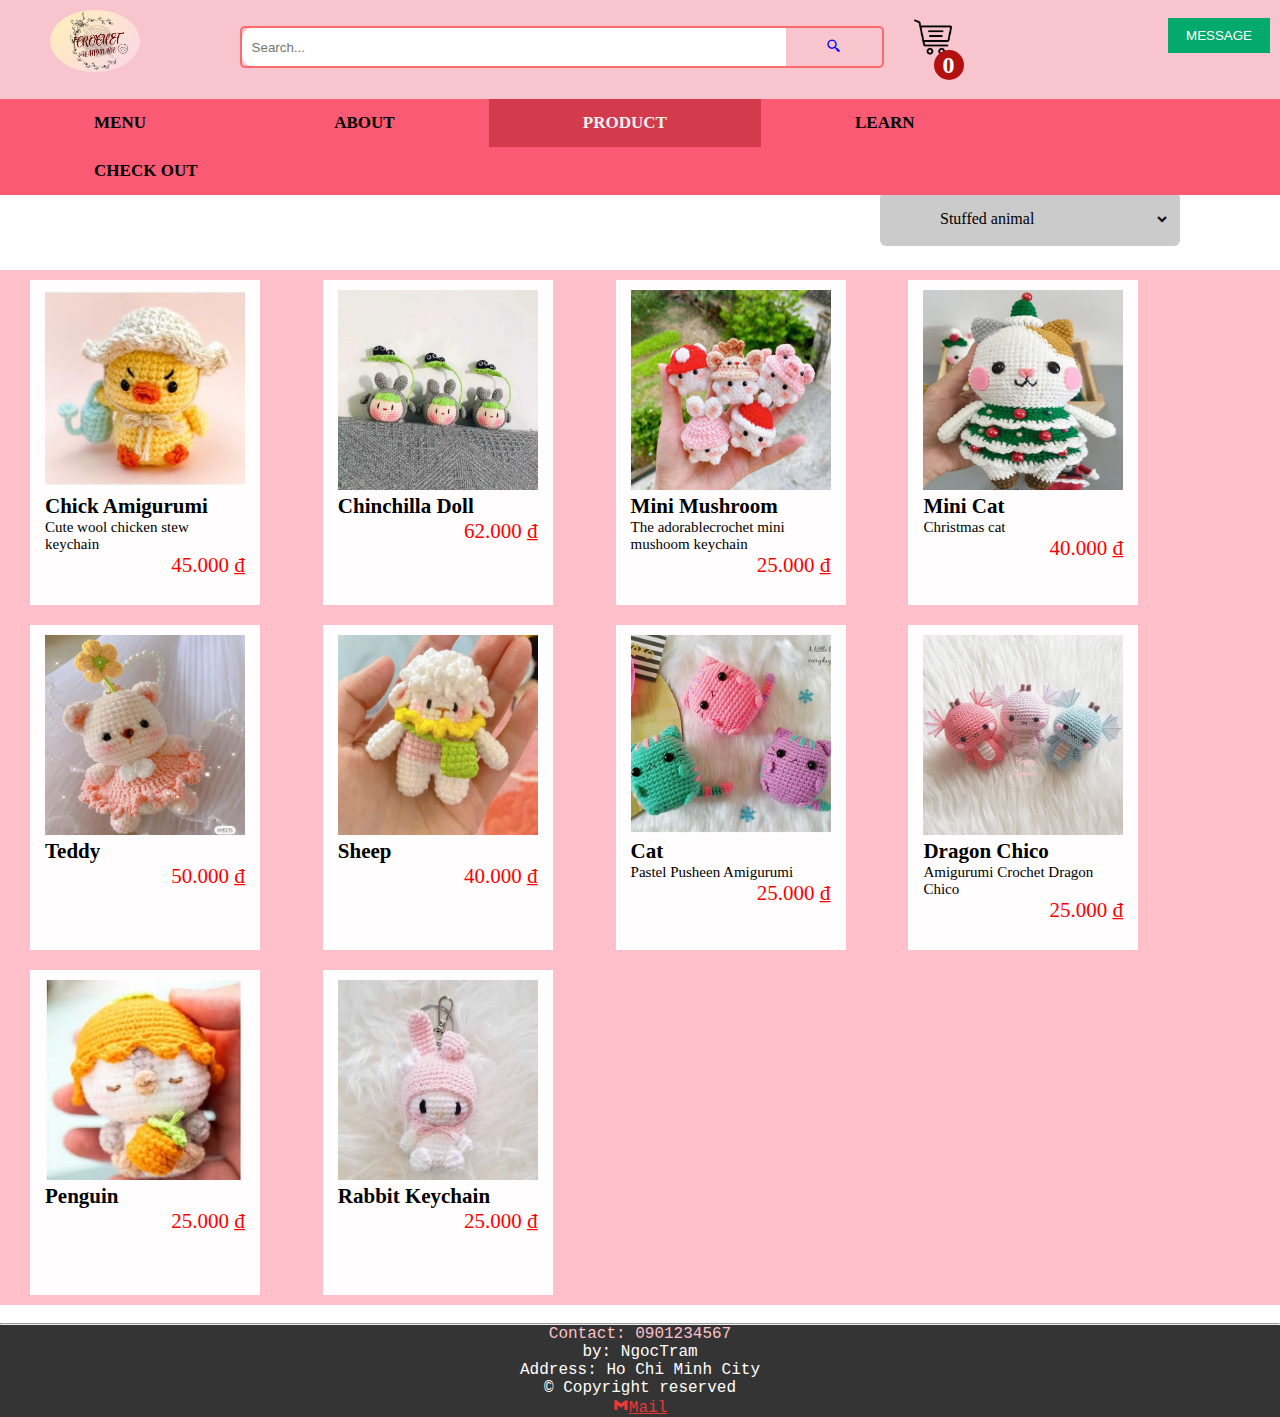
<file: stuffedanimal.html>
<!DOCTYPE html>
<html lang="en">
<head>
    <meta charset="UTF-8">
    <link rel="icon" type="image/jpg" href="pics/favicon.jpg">
    <meta name="viewport" content="width=device-width, initial-scale=1.0">
    <title>CROCHET</title>
    <link rel="stylesheet" href="css/header.css">
    <link rel="stylesheet" href="css/body.css">
    <link rel="stylesheet" href="https://unpkg.com/boxicons@2.1.4/css/boxicons.min.css">
    <link rel="stylesheet" href="css/product.css">
    <link rel="stylesheet" href="css/login.css">

</head>
<body>
    <header id="fix">
        <div class="logo">
            <img src="pics/logo.jpg" id="logo" alt="logo" align="left">
        </div>
        
        <br>
        <div id="dangnhap">
            <button onclick="document.getElementById('id01').style.display='block'" style="width:auto;" id="login"><a href="dangnhap.html">MESSAGE</a></button>
         </div>
    

    <br>
    <div class="search-box">
        <div class="input-box">            
            <input type="search" id="search" placeholder="Search...">
            <a href="#" class="search-btn">
                <i class='bx bx-search-alt-2'></i>
            </a>
        </div>
        
    </div>
    <div class="iconCart">
        <img src="pics/icon.png">
        <div class="totalQuantity">0</div>
    </div>
    
    <br>    

    <div class="topnav" id="myTopnav">
        <a href="index.html"><b>MENU</b></a>
        <a href="index.html"><b>ABOUT</b></a>
        <div class="dropdown">
            <a href="product.html"  id="active" style="color: #f1f1f1;" class="dropbtn"><b>PRODUCT</b></a>
            <div class="content-drop">
                <a href="flower.html">Flower</a>
                <a href="stuffedanimal.html">Stuffed animal</a>
                <a href="keychain.html">Key chain</a>
                <a href="clothes.html">Clothes</a>
                <a href="tote.html">Tote</a>
                <a href="another.html">...</a>
            </div>
        </div>
        <a href="learn.html"><b>LEARN</b></a>
        <a href="checkout.html"><b>CHECK OUT</b></a>
        <a href="javascript:void(0);" style="font-size:15px;" class="icon" onclick="myFunction()">&#9776;</a>
    </div>
        
    </header>

<h1 class="tuade">STUFFED ANIMAL</h1>
<div class="selectbox">
    <div class="select">
        <div id="select-item">
            <p>Stuffed animal</p>
            <i class='bx bxs-chevron-down' id="arrow"></i>
        </div>
        <ul id="list" class="hide">
            <li class="option"><p id="select-text"><a href="product.html">All</a></p></li>
            <li class="option"><p id="select-text"><a href="clothes.html">Clothes</a></p></li>
            <li class="option"><p id="select-text"><a href="flower.html">Flower</a></p></li>
            <li class="option"><p id="select-text"><a href="keychain.html">Key chain</a></p></li>
            <li class="option"><p id="select-text"><a href="stuffedanimal.html">Stuffed animal</a></p></li>
            <li class="option"><p id="select-text"><a href="tote.html">Tote</a></p></li>
            <li class="option"><p id="select-text"><a href="another.html">Another</a></p></li>
        </ul>
    </div>
    
</div>
<br>

<div class="chuoi">
        
    <div class="allsp">
        <div class="mang">
            <img class="image" src="pics/ano1.jpg" alt="">
            <h2>CoPilot / Black / Automatic</h2>
            <h4>Chick </h4>
            <div class="infor"><p>Cute wool chicken stew keychain</p></div>
            <div class="Price">30<sup>đ</sup></div>
            <button id="shopping"><i class='bx bx-cart' ></i></button>
        </div>

    </div>     
</div>

<div class="cart">
    <h2>CART</h2>
    <div class="listCart">
        <div class="mang">
            <img src="pics/ano1.jpg">
            <div class="content">
                <div class="name">CoPilot / Black / Automatict</div>
                <div class="price">30<sup>đ</sup></div>
             </div>
            <div class="quantity">
                <button>-</button>
                <span class="value">3</span>
                <button>+</button>
            </div>
        </div>
    </div>
    <div class="buttons">
        <div class="checkout" id="close">
            CLOSE
        </div>
        <div class="checkout">
            <a href="checkout.html">CHECKOUT</a>
        </div>
    </div>
</div>


    <br><hr>
    <footer>
        <a href="#" style="text-decoration: none; color: pink;">Contact: 0901234567</a><br>
        by: NgocTram<br>
        Address: Ho Chi Minh City<br>
        &copy; Copyright reserved<br>
        <a href="mailto: truongtram2k4@gmail.com" style="color: rgb(233, 56, 56);"><i class='bx bxl-gmail'></i>Mail</a>
    </footer>

    <script src="js/all.js"></script>
<script>
    var selectField = document.getElementById("select-item");
    var selectText = document.getElementById("select-text");
    var options = document.getElementsByClassName("option");
    var list=document.getElementById("list");
    var arrow=document.getElementById("arrow")

    selectField.onclick = function(){
        list.classList.toggle("hide");
        arrow.classList.toggle("rotate");
    }

    for(option of options){
        option.onclick = function(){
            selectField.innerHTML = this.textContent;
            list.classList.toggle("hide");
            arrow.classList.toggle("rotate");
        }
    }
      fetch('stuffedanimal.json')
      .then(response => response.json())
      .then(data => {
          products = data;
          addDataToHTML();
  })
</script>
</body>

</html>
</file>
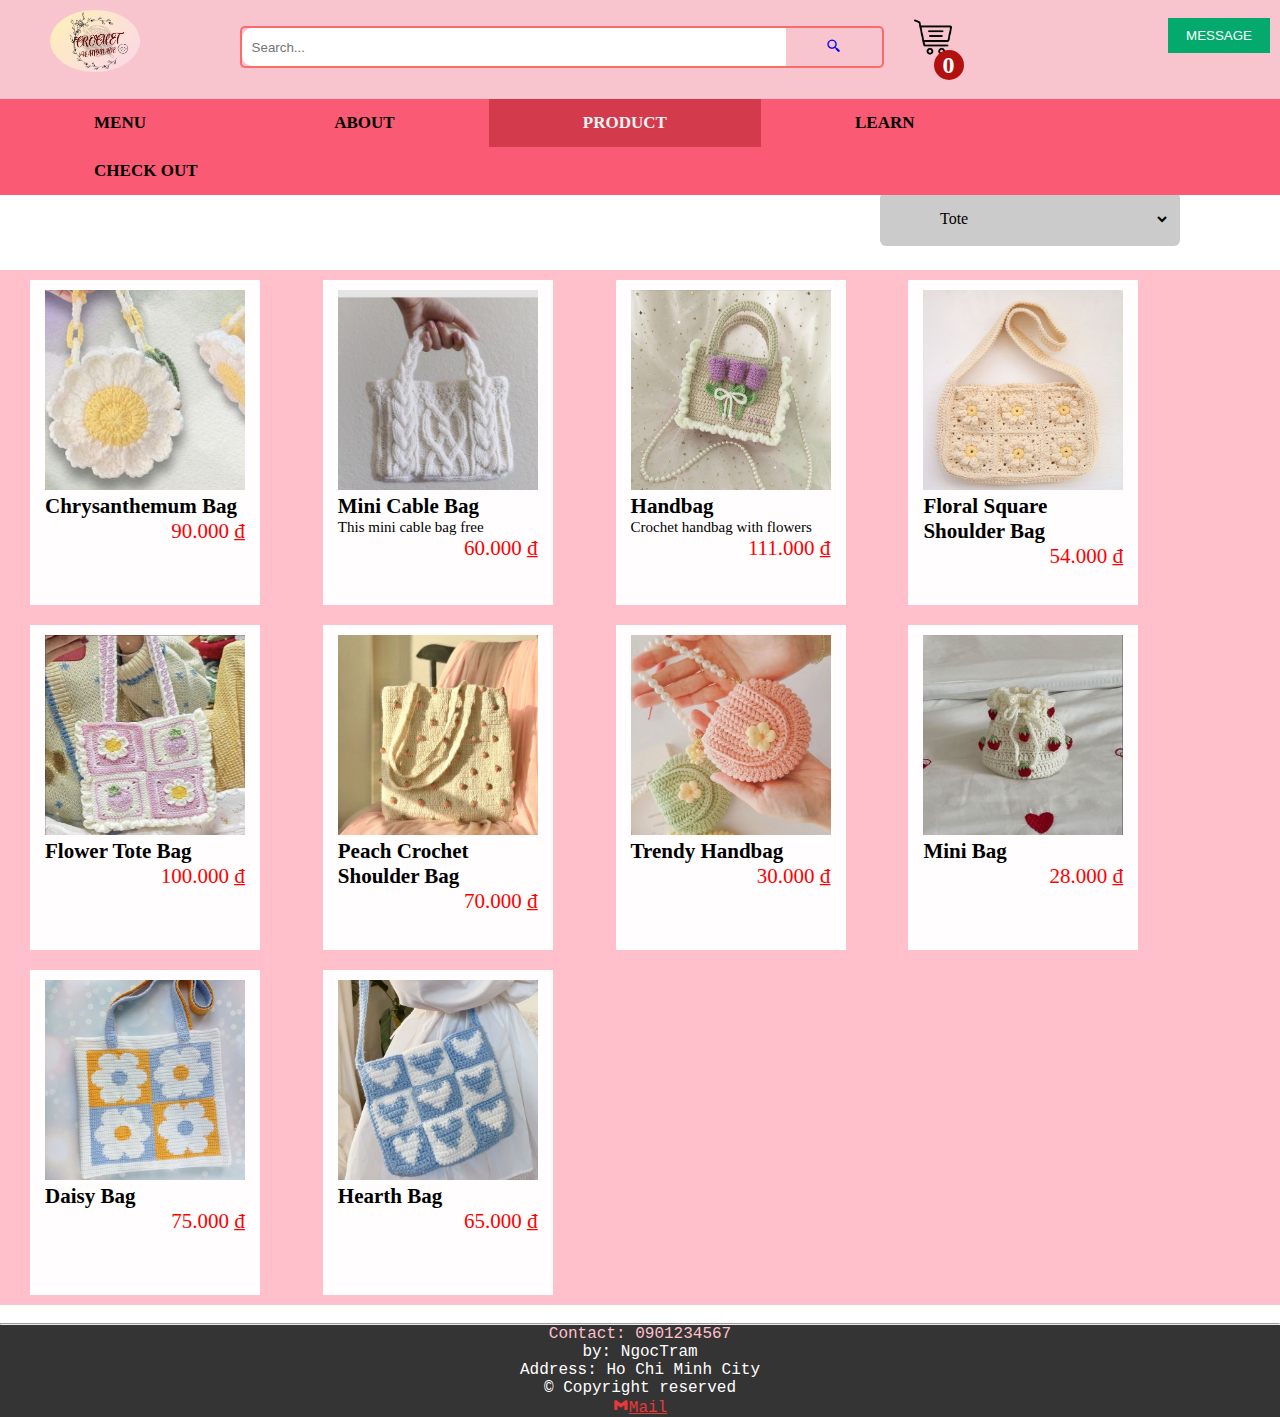
<file: tote.html>
<!DOCTYPE html>
<html lang="en">
<head>
    <meta charset="UTF-8">
    <link rel="icon" type="image/jpg" href="pics/favicon.jpg">
    <meta name="viewport" content="width=device-width, initial-scale=1.0">
    <title>CROCHET</title>
    <link rel="stylesheet" href="css/header.css">
    <link rel="stylesheet" href="css/body.css">
    <link rel="stylesheet" href="https://unpkg.com/boxicons@2.1.4/css/boxicons.min.css">
    <link rel="stylesheet" href="css/product.css">
    <link rel="stylesheet" href="css/login.css">

</head>
<body>
    <header id="fix">
        <div class="logo">
            <img src="pics/logo.jpg" id="logo" alt="logo" align="left">
        </div>
        
        <br>
        <div id="dangnhap">
            <button onclick="document.getElementById('id01').style.display='block'" style="width:auto;" id="login"><a href="dangnhap.html">MESSAGE</a></button>
         </div>
    

    <br>
    <div class="search-box">
        <div class="input-box">            
            <input type="search" id="search" placeholder="Search...">
            <a href="#" class="search-btn">
                <i class='bx bx-search-alt-2'></i>
            </a>
        </div>
        
    </div>
    <div class="iconCart">
        <img src="pics/icon.png">
        <div class="totalQuantity">0</div>
    </div>
    
    <br>    

    <div class="topnav" id="myTopnav">
        <a href="index.html"><b>MENU</b></a>
        <a href="index.html"><b>ABOUT</b></a>
        <div class="dropdown">
            <a href="product.html"  id="active" style="color: #f1f1f1;" class="dropbtn"><b>PRODUCT</b></a>
            <div class="content-drop">
                <a href="flower.html">Flower</a>
                <a href="stuffedanimal.html">Stuffed animal</a>
                <a href="keychain.html">Key chain</a>
                <a href="clothes.html">Clothes</a>
                <a href="tote.html">Tote</a>
                <a href="another.html">...</a>
            </div>
        </div>
        <a href="learn.html"><b>LEARN</b></a>
        <a href="checkout.html"><b>CHECK OUT</b></a>
        <a href="javascript:void(0);" style="font-size:15px;" class="icon" onclick="myFunction()">&#9776;</a>
    </div>
        
    </header>

<h1 class="tuade">TOTE</h1>
<div class="selectbox">
    <div class="select">
        <div id="select-item">
            <p>Tote</p>
            <i class='bx bxs-chevron-down' id="arrow"></i>
        </div>
        <ul id="list" class="hide">
            <li class="option"><p id="select-text"><a href="product.html">All</a></p></li>
            <li class="option"><p id="select-text"><a href="clothes.html">Clothes</a></p></li>
            <li class="option"><p id="select-text"><a href="flower.html">Flower</a></p></li>
            <li class="option"><p id="select-text"><a href="keychain.html">Key chain</a></p></li>
            <li class="option"><p id="select-text"><a href="stuffedanimal.html">Stuffed animal</a></p></li>
            <li class="option"><p id="select-text"><a href="tote.html">Tote</a></p></li>
            <li class="option"><p id="select-text"><a href="another.html">Another</a></p></li>
        </ul>
    </div>
    
</div>
<br>

<div class="chuoi">
        
    <div class="allsp">
        <div class="mang">
            <img class="image" src="pics/ano1.jpg" alt="">
            <h2>CoPilot / Black / Automatic</h2>
            <h4>Chick </h4>
            <div class="infor"><p>Cute wool chicken stew keychain</p></div>
            <div class="Price">30<sup>đ</sup></div>
            <button id="shopping"><i class='bx bx-cart' ></i></button>
        </div>

    </div>     
</div>

<div class="cart">
    <h2>CART</h2>
    <div class="listCart">
        <div class="mang">
            <img src="pics/ano1.jpg">
            <div class="content">
                <div class="name">CoPilot / Black / Automatict</div>
                <div class="price">30<sup>đ</sup></div>
             </div>
            <div class="quantity">
                <button>-</button>
                <span class="value">3</span>
                <button>+</button>
            </div>
        </div>
    </div>
    <div class="buttons">
        <div class="checkout" id="close">
            CLOSE
        </div>
        <div class="checkout">
            <a href="checkout.html">CHECKOUT</a>
        </div>
    </div>
</div>


    <br><hr>
    <footer>
        <a href="#" style="text-decoration: none; color: pink;">Contact: 0901234567</a><br>
        by: NgocTram<br>
        Address: Ho Chi Minh City<br>
        &copy; Copyright reserved<br>
        <a href="mailto: truongtram2k4@gmail.com" style="color: rgb(233, 56, 56);"><i class='bx bxl-gmail'></i>Mail</a>
    </footer>

    <script src="js/all.js"></script>
<script>
    var selectField = document.getElementById("select-item");
    var selectText = document.getElementById("select-text");
    var options = document.getElementsByClassName("option");
    var list=document.getElementById("list");
    var arrow=document.getElementById("arrow")

    selectField.onclick = function(){
        list.classList.toggle("hide");
        arrow.classList.toggle("rotate");
    }

    for(option of options){
        option.onclick = function(){
            selectField.innerHTML = this.textContent;
            list.classList.toggle("hide");
            arrow.classList.toggle("rotate");
        }
    }
      fetch('tote.json')
      .then(response => response.json())
      .then(data => {
          products = data;
          addDataToHTML();
  })
</script>
</body>

</html>
</file>
<file: css/product.css>
.tuade{
    padding-top: 35px;
}

.chuoisp{
    width: 100%;
    margin: auto;
    max-width: 100%;
    transition: transfom 1s;
}

/*hop select*/
.selectbox{
    width: 100%;
    height: 0px;
    align-items: right;
    display: flex;
    justify-content: right;
    padding-bottom: 10px;
}
.select{
    width: 300px;
    float: right;
    margin-right: 100px;
}
#select-item{
    width: 100%;
    padding: 18px 10px 18px 60px;
    margin-bottom: 2px;
    box-sizing: border-box;
    background: rgba(145, 143, 143, 0.466);
    border-radius: 6px;
    display:flex;
    align-items: center;
    justify-content: space-between;
    cursor: pointer;    
}
#list{
    z-index: 2;
    background-color: pink;
    width: 300px;
    overflow-y: scroll;
    border-radius: 6px;
    overflow: hidden;
    position:absolute;
}
#list a{
    text-decoration: none;
    font-size: 18px;
}
.option{
    width: 100%;

    padding: 18px 10px 18px 60px;
    list-style: none;
    cursor: pointer;
    box-sizing: border-box;
    position: relative;
}
.option:hover{
    background: rgb(252, 168, 182);
}
.hide{
    visibility: hidden;   
}
.rotate{
    transform: rotate(180deg);
}

.allsp{
    padding: 10px 10px 10px 30px;
    display:grid;
    grid-template-columns: repeat(5, 18.5%);
    flex-wrap: wrap;
    background-color: pink;
    gap: 20px;
}
@media screen and (max-width: 1300px) {

    .allsp{
        display: grid;
        grid-template-columns: repeat(4, 22%);
        }
    }
@media screen and (max-width: 1000px) {
    .allsp{
        display: grid;
        grid-template-columns: repeat(3, 30%);
        }
    }
@media screen and (max-width: 800px) {
.allsp{
    display: grid;
    grid-template-columns: repeat(2, 45%);
    }
}
@media screen and (max-width: 400px) {
    .allsp{
        display: grid;
        grid-template-columns: repeat(1, 100%);
        }
    }



.allsp h2{
    font-size: 21px;
}
.allsp .infor{
    font-size: 15px;
}
.allsp img{
    width: 100%;
    height: 200px;
}
.allsp .mang{
    /*box-shadow: 1px 1px 4px rgb(231, 79, 79);*/
    position: relative;
}
.allsp .mang .price{
    color: red;
    float: inline-end;
    padding-bottom: 0px;
    font-size: 21px;
}
.allsp .mang button{
    font-size: 30px;
    position: absolute;
    top: 45%;
    left: 50%;
    background-color: #e6572c;
    color: #fff;
    width: 40%;
    border: none;
    padding: 10px;
    box-shadow: 0 10px 50px #000;
    cursor: pointer;
    transform: translateX(-50%) translateY(100px);
    opacity: 0;
}
.allsp .mang:hover button{
    transition:  0.5s;
    opacity: 1;
    transform: translateX(-50%) translateY(0);
}


.cart{
    z-index: 2;
    color: red; 
    position: fixed;
    width: 400px;
    max-width: 80vw;
    height: 100vh;
    background-color: #0E0F11;
    top: 0px;
    right: -100%;
    display: grid;
    grid-template-rows: 50px 1fr 50px;
    gap: 20px;
    transition: right 1s;
}

.cart .buttons .checkout{
    background-color: #E8BC0E;
    color: #000;
}
.cart .buttons #close{
    background-color: black;
    color: white;
}


.cart h2{
    color: #E8BC0E;
    padding: 20px;
    height: 30px;
    margin: 0;
}


.cart .listCart .mang{
    width: 340px;
    height: 65px;
    margin: auto;
    display: grid;
    grid-template-columns: 50px 1fr 70px;
    align-items: center;
    gap: 20px;
    margin-bottom: 0px;
    background-color: black;
    color: white;
}
.cart .listCart img{
    width: 100%;
    height: 60px;
    object-fit: cover;
    border-radius: 10px;
}
.cart .listCart .mang .name{
    font-weight: bold;
}
.cart .listCart .mang .quantity{
    display: flex;
    justify-content: end;
    align-items: center;
}
.cart .listCart .mang .quantity span{
    display: block;
    width: 50px;
    text-align: center;
}

.cart .listCart{
    padding: 20px;
    overflow: auto;
}
.cart .listCart::-webkit-scrollbar{
    width: 0;
}

.cart .buttons{
    display: grid;
    grid-template-columns: repeat(2, 1fr);
    text-align: center;
}
.cart .buttons div{
    background-color: #000;
    display: flex;
    justify-content: center;
    align-items: center;
    font-weight: bold;
    cursor: pointer;
}
.cart .buttons a{
    color: #fff;
    text-decoration: none;
}
.checkoutLayout{
    display: grid;
    grid-template-columns: repeat(2, 1fr);
    gap: 50px;
    padding: 20px;
}
.checkoutLayout .right{
    background-color: #5358B3;
    border-radius: 20px;
    padding: 40px;
    color: #fff;
}
.checkoutLayout .right .form-{
    display: grid;
    grid-template-columns: repeat(2, 1fr);
    gap: 20px;
    border-bottom: 1px solid #7a7fe2;
    padding-bottom: 20px;
}
.checkoutLayout .form h1,
.checkoutLayout .form .group:nth-child(-n+3){
    grid-column-start: 1;
    grid-column-end: 3;
}
.checkoutLayout .form input, 
.checkoutLayout .form select
{
    width: 100%;
    padding: 10px 20px;
    box-sizing: border-box;
    border-radius: 20px;
    margin-top: 10px;
    border:none;
    background-color: #7F95D1;
    color: #fff;
}
.checkoutLayout .right .return .row{
    display: flex;
    justify-content: space-between;
    align-items: center;
    margin-top: 10px;
}
.checkoutLayout .right .return .row div:nth-child(2){
    font-weight: bold;
    font-size: x-large;
}

#buttonCheckout{
    width: 100%;
    height: 40px;
    border: none;
    border-radius: 20px;
    background-color: #49D8B9;
    margin-top: 20px;
    font-weight: bold;
    color: #fff;


}
.returnCart h1{
    border-top: 1px solid #eee;  
    padding: 20px 0;
}
.returnCart .list .mang img{
    height: 80px;
}
.returnCart .list .mang{
    display: grid;
    grid-template-columns: 80px 1fr  50px 80px;
    align-items: center;
    gap: 20px;
    margin-bottom: 30px;
    padding: 0 10px;
    box-shadow: 0 10px 20px #5555;
    border-radius: 20px;
}
.returnCart .list .mang .name,
.returnCart .list .mang .returnPrice{
    font-size: large;
    font-weight: bold;
}


#slidesp {
    display: flex;
    overflow: hidden;
    position: relative;
}

#slidesp .mang {
    transition: all 0.5s;
    text-align: center; /* add this */
}

#slidesp .arrow {
    width: 99%;
    position: absolute;
    justify-content: space-between;
    display: flex;
    bottom: 20px; /* add this */
}

.arrow button {
    font-size: 20px;
    width: 50px;
    height: 50px;
    border-radius: 50%;
    border: 1px solid gray;
    background-color: white;
    margin: 120px 5px;
    cursor: pointer;
}
.mang:first-child{
    display: block;
}
</file>
<file: css/header.css>
@media only screen and (max-width: 600px) {
      /* CSS code for smaller screens */
      .container {
        padding: 10px;
      }
    }

.anhgt1{
  width: 100%;
}    
.topnav {
    z-index: 2;
    margin-top: 45px;
    overflow: hidden;
    background-color: rgb(250, 90, 116);
/*chinh sua*/
  flex-direction: row;
  justify-content: space-between;
  align-items: center;
  border-bottom-width: 2px;
  }
  
  .topnav a {
    float: left;
    display: block;
    color: black;
    text-align: center;
    padding: 14px 7.35%;
    text-decoration: none;
    font-size: 17px;
  }
  
  #active {
    background-color: rgb(211, 58, 76);
  }
  
  .topnav .icon {
    display: none;
  }
  
  .dropdown {
    text-decoration: none;
    display: block;
}
  
  .content-drop {
    margin: 48px 37.8%;
    display: none;
    position: absolute;
    background-color: pink;
    min-width: 280px;
    box-shadow: 0px 8px 16px 0px rgba(0,0,0,0.2);
    z-index: 1;
  }
  
  .content-drop a {
    float: none;
    color: black;
    text-align: center;
    text-decoration: none;
    display: block;
  }
  
  .topnav a:hover, .dropdown:hover .dropbtn {
    background-color: rgb(211, 58, 76);
    color: white;
  }
  
  .content-drop a:hover {
    background-color: white;
    color: black;
  }
  
  .dropdown:hover .content-drop {
    display: block;
  }
  
  @media screen and (max-width: 1000px) {
    .topnav a:not(:first-child), .dropdown .dropbtn{
      display: none;
    }
    .topnav a.icon {
      float: right;
      display: block;
    }
  }
  
  @media screen and (max-width: 1000px) {
    .topnav.responsive {position: relative;}
    .topnav.responsive .icon {
      position: absolute;
      right: 0;
      top: 0;
    }
    .topnav.responsive a {
      float: none;
      display: block;
      text-align: left;
    }
    .topnav.responsive .dropdown {float: none;}
    .topnav.responsive .content-drop {position: relative;}
    .topnav.responsive .dropdown .dropbtn {
      display: block;
      width: 100%;
      text-align: left;
    }
  }

/*gio hang*/
.iconCart img{
    width: 38px;
}
.iconCart{
    margin-top: -18px;
    float: left;
    margin-left: 30px;
    position:sticky;
}
.totalQuantity{
    /*    position: absolute; */
        margin-top: -10px;
        right: 0;
        font-size: x-large;
        background-color: #b31010;
        width: 30px;
        height: 30px;
        color: #fff;
        font-weight: bold;
        display: flex;
        justify-content: center;
        align-items: center;
        border-radius: 50%;
        transform: translateX(20px);   
    }


#logo{
    margin-top: 10px;
    margin-left: 50px;
    width:7%;
    border-radius: 50%;
    display: block;
}
#fix{
    width: 100%;
    top: 0;
    right: 0;
    left: 0;
    height: 120px;
    background-color: rgb(248, 197, 206);
    position:relative; /*chinh thanh bar*/
    
}
h1{
    color: crimson;
    text-align: center;
    font-family: cambria;
}

input[type=text] {
    transition: width 0.4s ease-in-out;
}
input[type=text]:focus {
    width: 100%;
}


@media only screen and (min-width : 150px) and (max-width : 780px)
{
	.search-box
	{
		width: 95%;
		margin: 0 auto;
	}
}
.search-box{
    position:static;
    margin-top: -10px;
      float: left;
      width: 50%;
      background-color: none;
      border: 2px solid rgb(250, 107, 107);
      border-radius: 5px;
      margin-left: 100px;
      -moz-border-radius: 5px;
	-webkit-border-radius: 5px;
  }
  .search-box input{
      height: 38px;
      width: 85%;
      border: none;
      padding-left: 10px;
  }
  .search-btn{
      float: right;
      width:15%;
      height:30px;
      line-height:40px;
      text-align: center;
  }
  .search-box input:focus, .search-box input:active, .search-box input{
      outline:0;
      outline-style: none;
      outline-width: 0;
      border-radius: 10px 0px 0px 10px;
  }
</file>
<file: css/body.css>
body{
    background-repeat: no-repeat;
    background-size: cover;
    background-position: center;
    background-attachment: fixed;
    margin:0px;
    background-color: white;

    justify-content:center;
    align-items: center;
    background-position: center;
}
*{
  margin: 0;
  padding: 0;
}


body::-webkit-scrollbar{
  width: 8px;
  background-color: rgb(255, 255, 255);
}
body::-webkit-scrollbar-thumb{
  background-color: rgb(226, 136, 151);
}
body::-webkit-scrollbar-track{
  background-color: rgb(241, 239, 239);
}

#vid{
  float: left;
}
th{
  width: 680px;
  padding: 0px 10px;
}
#khunggt{
  border-collapse: collapse ;
  width: 100%;
}
.slide{
  padding: 0 50px;
}
#chuoigt1{
  width: 100%;
  background-color: rgb(0, 0, 0);
  text-align: center;
  padding: 0px 10px;
}
#chuoigt2{ 
  width: 100%;
  background-color: rgb(0, 0, 0);
  text-align: center; 
  padding: 0px 10px;
}
.share{
  background-color: rgb(165, 23, 23);
}
.share a{
  text-decoration: none;
  color: aliceblue;
}

.buy{
  background-color: rgb(48, 96, 136);
}
.buy a{
  text-decoration: none;
  color: aliceblue;
}


#content{
    background-color: rgb(250, 147, 198);
    text-align: center;
    width: 100%;
    margin: 20px 50px 0 0px;
    float: right;
    line-height: 30px;
    font-size: 16px;
    margin-right: 20px;
  }
#content p{
  text-decoration: none;
  font-size: 15px;
}
  #content .img{
    object-fit: contain;
    position: relative;
    display: flex;
    justify-content: center;
    align-items: center;
    width: 100%;
}
.image{
  width:200px;
  height:200px;
  transition: 0,3s;
}
.chuoi{
  margin-top: 50px;
}

#slidesp{
  transition: 0,3s;
  display:flex;
  height:100%;
  overflow:scroll;
  gap:20px;
  padding: 10px 20px 20px 10px;
}
.mang{
  width: 200px;
  height: 310px;
  border-radius:0px;
  border:0px solid rgb(230, 123, 141);
  background-color: rgba(255, 255, 255, 0.956);
  padding:10px 15px;
  padding-bottom:5px;
  cursor: pointer;
  transition: 0,3s;
}
.mang:hover{
  background-color: rgba(255, 117, 117, 0.956);
  transform: scale(1.02);
}
#slidesp::-webkit-scrollbar{
  width: 1px;
}
#slidesp::-webkit-scrollbar-thumb{
  background-color: rgb(226, 136, 151);
  border-radius:10px;
  -webkit-border-radius:10px;
  -moz-border-radius:10px;
  -o-border-radius:10px;
  width: 1px;
}

.infor a{
  font-size: 18px;
  overflow: hidden;
  text-overflow: ellipsis;
  color:rgba(25, 28, 80, 0.956);
}
.infor p{
  font-size: 14px;
  overflow: hidden;
  text-overflow: ellipsis;
  color:rgba(85, 88, 147, 0.956);
  margin-bottom: 20px;

}
.infor{
  font-family: Itim;
}

.more{
  padding: 110px 10px;
}
#buttonmore{
  width: 100px;
  height: 100px;
  border-radius: 50%;
  border: none;
  text-decoration: none;
}
.button{
  text-decoration: none;
}

footer{
  font-family: 'Courier New', Courier, monospace;
  background-color: rgb(53, 52, 52);
  color: white;
  width:100%;
  text-align: center;
}
</file>
<file: css/login.css>
login {font-family: Arial, Helvetica, sans-serif;}
/* Full-width input fields */
input[type=text], input[type=password] {
  width: 100%;
  padding: 12px 20px;
  margin: 8px 0;
  display: inline-block;
  border: 1px solid #ccc;
  box-sizing: border-box;
}

/* Set a style for all buttons */
#login {
    margin-right: 10px;
    padding: 10px 18px;
    text-align: center;
    float: right;
    background-color: #04AA6D;
    color: white;
    border: none;
    cursor: pointer;
    width: 100px;
}
#login a{
  text-decoration: none;
  color: white;
}

#login:hover {
  opacity: 0.8;
}
</file>
